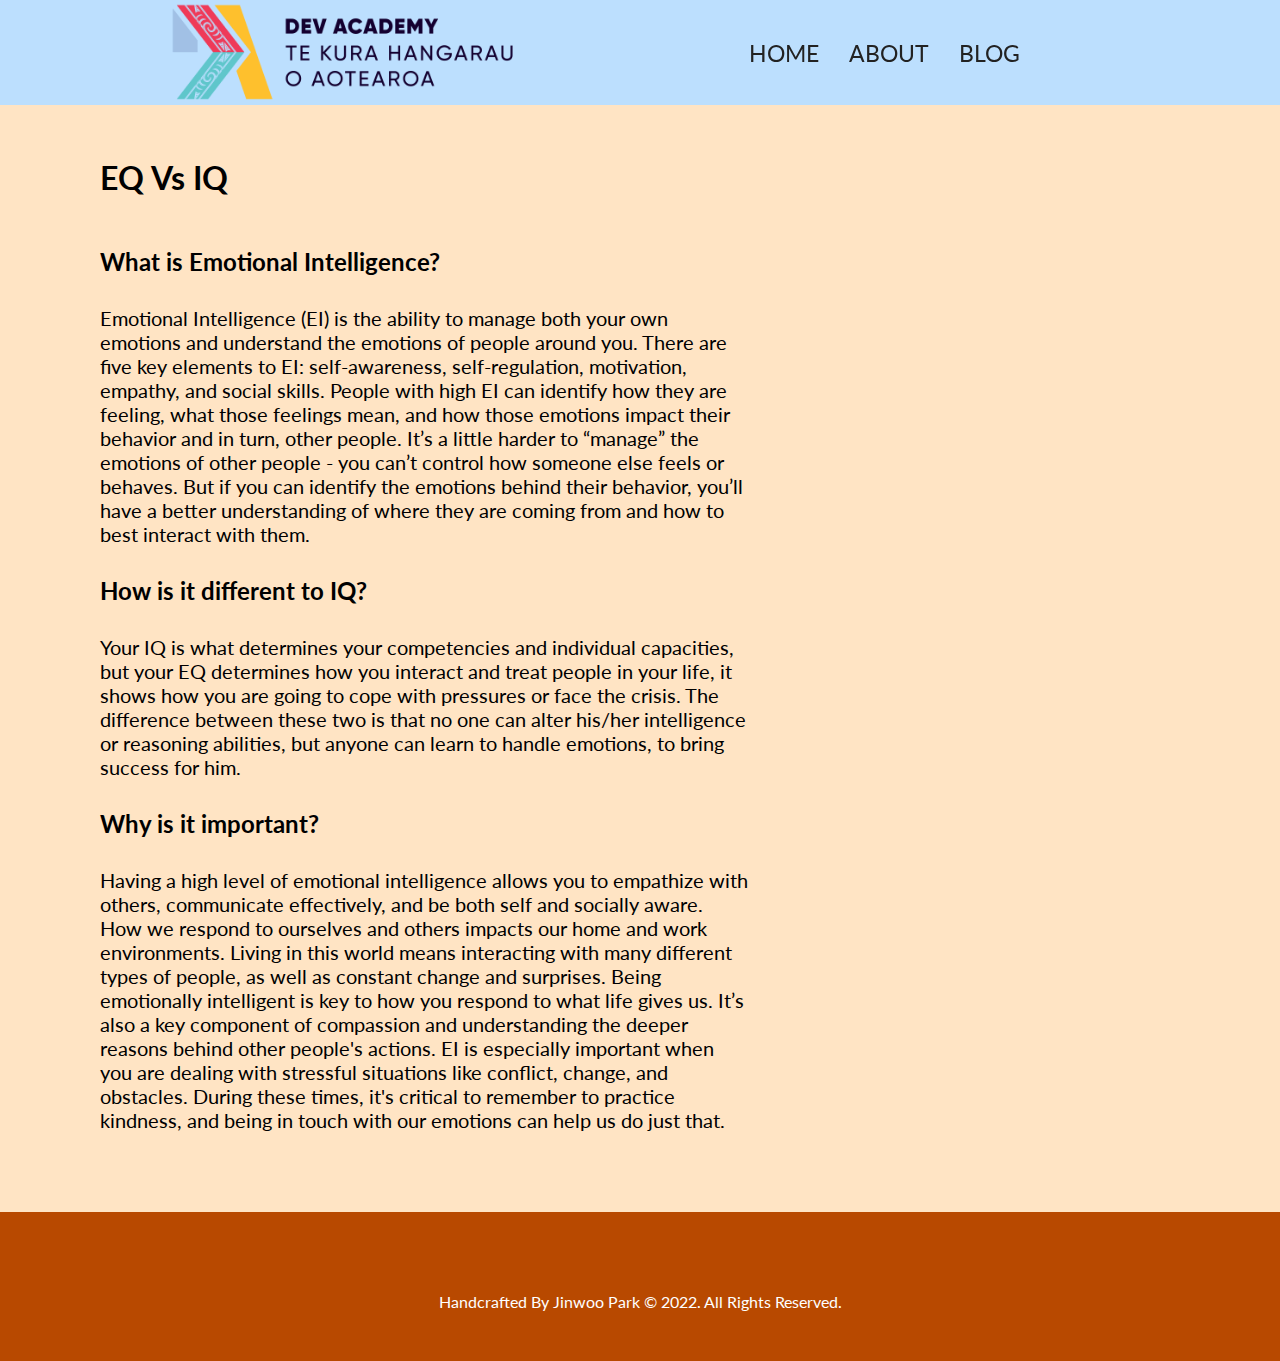
<file: blog/emotional-intelligence.html>
<!DOCTYPE html>
<html lang="en">
  <head>
    <meta charset="UTF-8" />
    <meta http-equiv="X-UA-Compatible" content="IE=edge" />
    <meta name="viewport" content="width=device-width, initial-scale=1.0" />
    <title>Emotional-Intelligence</title>
    <!-- Google Font CDN -->
    <link
      href="https://fonts.googleapis.com/css2?family=Lato:wght@400;700;900&display=swap"
      rel="stylesheet"
    />
    <!-- Fontawesome CDN -->
    <link
      rel="stylesheet"
      href="https://use.fontawesome.com/releases/v5.15.4/css/all.css"
      integrity="sha384-DyZ88mC6Up2uqS4h/KRgHuoeGwBcD4Ng9SiP4dIRy0EXTlnuz47vAwmeGwVChigm"
      crossorigin="anonymous"
    />
    <!-- My Style -->
    <link rel="stylesheet" href="../styles/blog-style.css" />
  </head>
  <body>
    <nav class="nav">
      <a href="#" class="nav__logo-link"
        ><img src="../img/dev-logo.png" alt="dev-logo" class="nav__logo-img"
      /></a>
      <ul class="nav__list">
        <li class="nav__item">
          <a href="../index.html" class="nav__link link-bg">home</a>
        </li>
        <li class="nav__item">
          <a href="../index.html#section-about" class="nav__link link-bg"
            >about</a
          >
        </li>
        <li class="nav__item">
          <a href="../index.html#section-blog" class="nav__link link-bg"
            >blog</a
          >
        </li>
        <li class="nav__item">
          <a
            href="https://www.linkedin.com/in/jinwoo-park-24aa42226/"
            class="nav__link"
            ><i class="fab fa-linkedin nav__icon"></i
          ></a>
        </li>
        <li class="nav__item">
          <a href="https://github.com/elvintern" class="nav__link"
            ><i class="fab fa-github nav__icon"></i
          ></a>
        </li>
        <li class="nav__item">
          <a href="mailto: elvintern@gmail.com" class="nav__link"
            ><i class="fas fa-envelope nav__icon"></i
          ></a>
        </li>
      </ul>
      <i class="fas fa-bars hamburger"></i>
    </nav>
    <main class="main">
      <h1 class="heading-primary">EQ vs IQ</h1>
      <h2 class="heading-secondary">What is Emotional Intelligence?</h2>
      <p class="paragraph">
        Emotional Intelligence (EI) is the ability to manage both your own
        emotions and understand the emotions of people around you. There are
        five key elements to EI: self-awareness, self-regulation, motivation,
        empathy, and social skills. People with high EI can identify how they
        are feeling, what those feelings mean, and how those emotions impact
        their behavior and in turn, other people. It’s a little harder to
        “manage” the emotions of other people - you can’t control how someone
        else feels or behaves. But if you can identify the emotions behind their
        behavior, you’ll have a better understanding of where they are coming
        from and how to best interact with them.
      </p>
      <h2 class="heading-secondary">How is it different to IQ?</h2>
      <p class="paragraph">
        Your IQ is what determines your competencies and individual capacities,
        but your EQ determines how you interact and treat people in your life,
        it shows how you are going to cope with pressures or face the crisis.
        The difference between these two is that no one can alter his/her
        intelligence or reasoning abilities, but anyone can learn to handle
        emotions, to bring success for him.
      </p>
      <h2 class="heading-secondary">Why is it important?</h2>
      <p class="paragraph">
        Having a high level of emotional intelligence allows you to empathize
        with others, communicate effectively, and be both self and socially
        aware. How we respond to ourselves and others impacts our home and work
        environments. Living in this world means interacting with many different
        types of people, as well as constant change and surprises. Being
        emotionally intelligent is key to how you respond to what life gives us.
        It’s also a key component of compassion and understanding the deeper
        reasons behind other people's actions. EI is especially important when
        you are dealing with stressful situations like conflict, change, and
        obstacles. During these times, it's critical to remember to practice
        kindness, and being in touch with our emotions can help us do just that.
      </p>
    </main>
    <footer class="footer">
      <ul class="footer__list">
        <li class="footer__item">
          <a
            href="https://www.linkedin.com/in/jinwoo-park-24aa42226/"
            class="footer__link"
            ><i class="fab fa-linkedin footer__icon"></i
          ></a>
        </li>
        <li class="footer__item">
          <a href="https://github.com/elvintern" class="footer__link"
            ><i class="fab fa-github footer__icon"></i
          ></a>
        </li>
        <li class="footer__item">
          <a href="mailto: elvintern@gmail.com" class="footer__link"
            ><i class="fas fa-envelope footer__icon"></i
          ></a>
        </li>
      </ul>
      <p class="footer__copyright">
        Handcrafted By Jinwoo Park © 2022. All Rights Reserved.
      </p>
    </footer>
    <script src="../js/index.js"></script>
  </body>
</html>
</file>
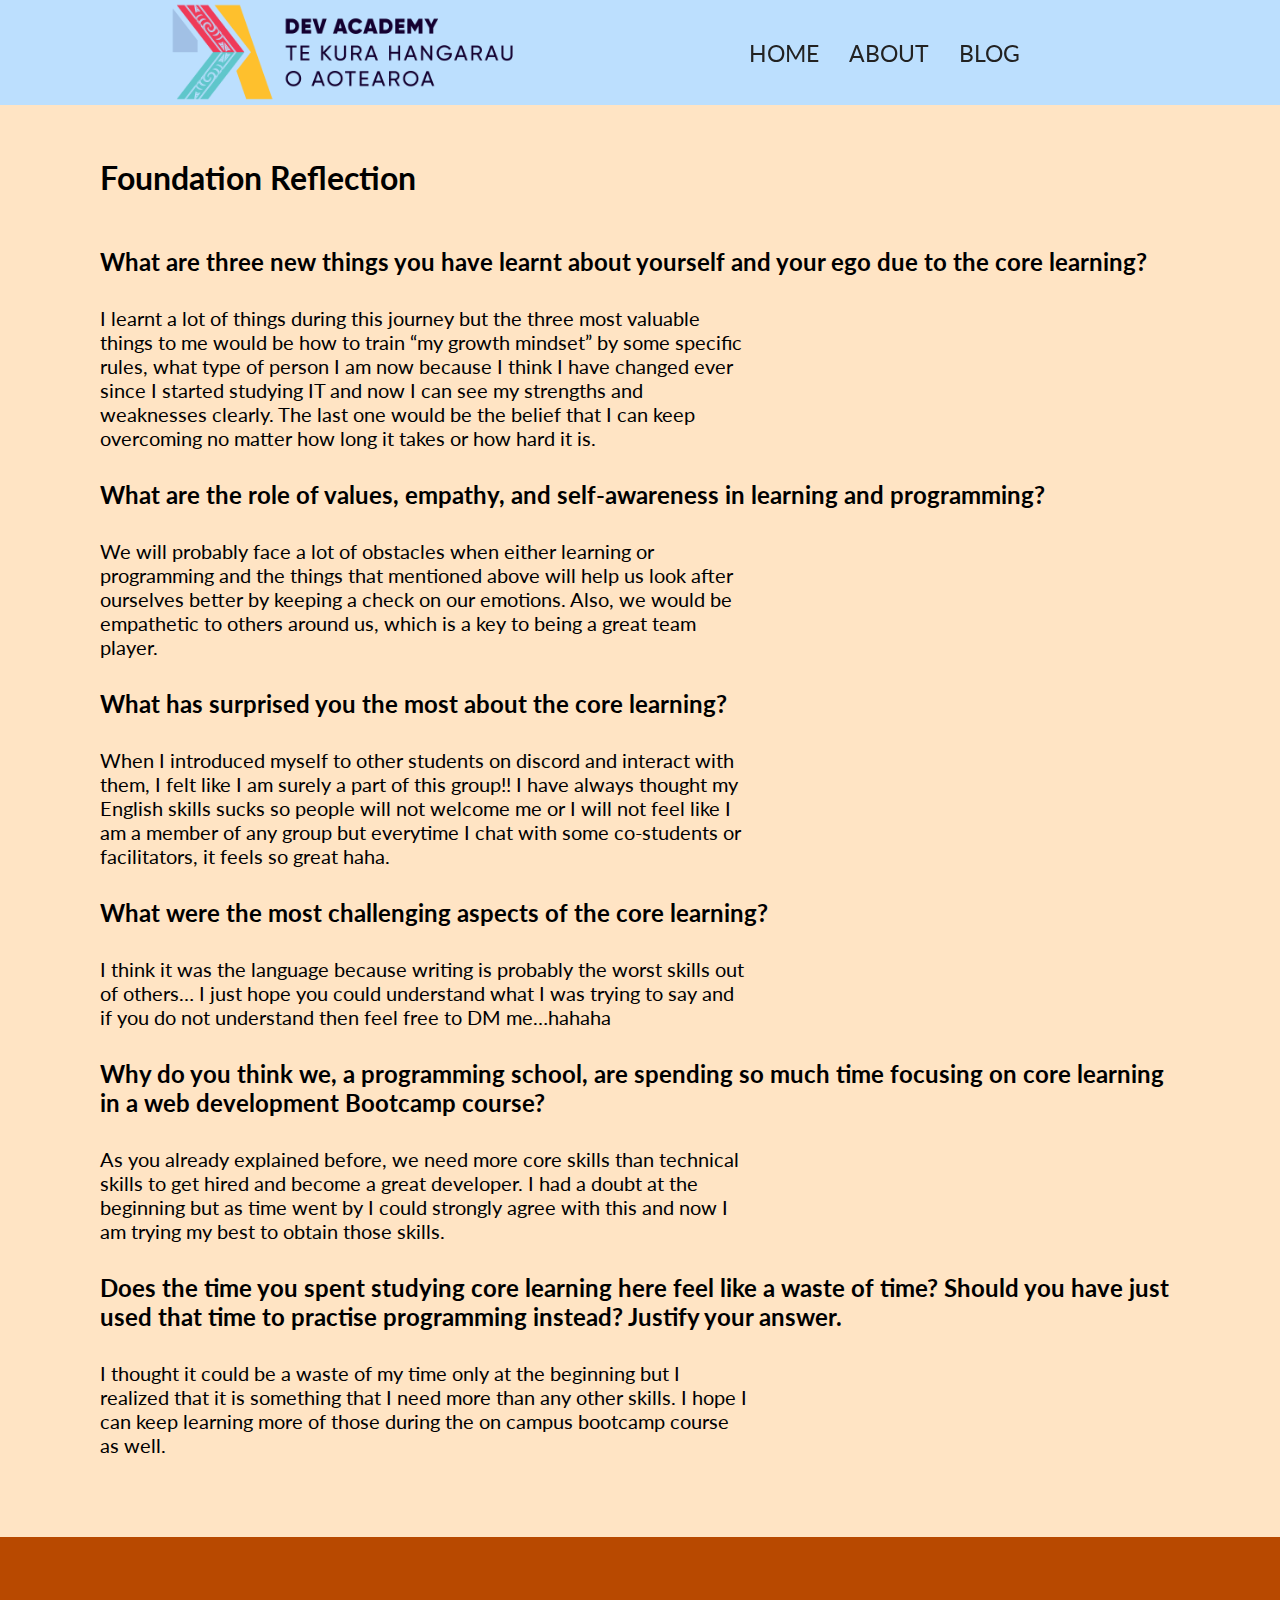
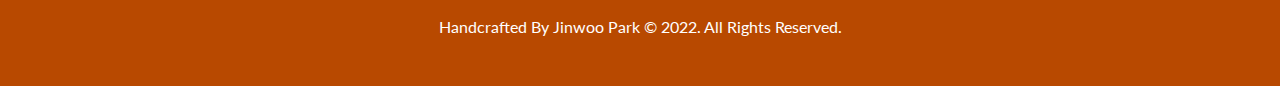
<file: blog/foundations-reflection.html>
<!DOCTYPE html>
<html lang="en">
  <head>
    <meta charset="UTF-8" />
    <meta http-equiv="X-UA-Compatible" content="IE=edge" />
    <meta name="viewport" content="width=device-width, initial-scale=1.0" />
    <title>Foundation Reflection</title>
    <!-- Google Font CDN -->
    <link
      href="https://fonts.googleapis.com/css2?family=Lato:wght@400;700;900&display=swap"
      rel="stylesheet"
    />
    <!-- Fontawesome CDN -->
    <link
      rel="stylesheet"
      href="https://use.fontawesome.com/releases/v5.15.4/css/all.css"
      integrity="sha384-DyZ88mC6Up2uqS4h/KRgHuoeGwBcD4Ng9SiP4dIRy0EXTlnuz47vAwmeGwVChigm"
      crossorigin="anonymous"
    />
    <!-- My Style -->
    <link rel="stylesheet" href="../styles/blog-style.css" />
  </head>
  <body>
    <nav class="nav">
      <a href="#" class="nav__logo-link"
        ><img src="../img/dev-logo.png" alt="dev-logo" class="nav__logo-img"
      /></a>
      <ul class="nav__list">
        <li class="nav__item">
          <a href="../index.html" class="nav__link link-bg">home</a>
        </li>
        <li class="nav__item">
          <a href="../index.html#section-about" class="nav__link link-bg"
            >about</a
          >
        </li>
        <li class="nav__item">
          <a href="../index.html#section-blog" class="nav__link link-bg"
            >blog</a
          >
        </li>
        <li class="nav__item">
          <a
            href="https://www.linkedin.com/in/jinwoo-park-24aa42226/"
            class="nav__link"
            ><i class="fab fa-linkedin nav__icon"></i
          ></a>
        </li>
        <li class="nav__item">
          <a href="https://github.com/elvintern" class="nav__link"
            ><i class="fab fa-github nav__icon"></i
          ></a>
        </li>
        <li class="nav__item">
          <a href="mailto: elvintern@gmail.com" class="nav__link"
            ><i class="fas fa-envelope nav__icon"></i
          ></a>
        </li>
      </ul>
      <i class="fas fa-bars hamburger"></i>
    </nav>
    <main class="main">
      <h1 class="heading-primary">Foundation Reflection</h1>
      <h2 class="heading-secondary">
        What are three new things you have learnt about yourself and your ego
        due to the core learning?
      </h2>
      <p class="paragraph">
        I learnt a lot of things during this journey but the three most valuable
        things to me would be how to train “my growth mindset” by some specific
        rules, what type of person I am now because I think I have changed ever
        since I started studying IT and now I can see my strengths and
        weaknesses clearly. The last one would be the belief that I can keep
        overcoming no matter how long it takes or how hard it is.
      </p>

      <h2 class="heading-secondary">
        What are the role of values, empathy, and self-awareness in learning and
        programming?
      </h2>
      <p class="paragraph">
        We will probably face a lot of obstacles when either learning or
        programming and the things that mentioned above will help us look after
        ourselves better by keeping a check on our emotions. Also, we would be
        empathetic to others around us, which is a key to being a great team
        player.
      </p>
      <h2 class="heading-secondary">
        What has surprised you the most about the core learning?
      </h2>
      <p class="paragraph">
        When I introduced myself to other students on discord and interact with
        them, I felt like I am surely a part of this group!! I have always
        thought my English skills sucks so people will not welcome me or I will
        not feel like I am a member of any group but everytime I chat with some
        co-students or facilitators, it feels so great haha.
      </p>
      <h2 class="heading-secondary">
        What were the most challenging aspects of the core learning?
      </h2>
      <p class="paragraph">
        I think it was the language because writing is probably the worst skills
        out of others… I just hope you could understand what I was trying to say
        and if you do not understand then feel free to DM me…hahaha
      </p>
      <h2 class="heading-secondary">
        Why do you think we, a programming school, are spending so much time
        focusing on core learning in a web development Bootcamp course?
      </h2>
      <p class="paragraph">
        As you already explained before, we need more core skills than technical
        skills to get hired and become a great developer. I had a doubt at the
        beginning but as time went by I could strongly agree with this and now I
        am trying my best to obtain those skills.
      </p>
      <h2 class="heading-secondary">
        Does the time you spent studying core learning here feel like a waste of
        time? Should you have just used that time to practise programming
        instead? Justify your answer.
      </h2>
      <p class="paragraph">
        I thought it could be a waste of my time only at the beginning but I
        realized that it is something that I need more than any other skills. I
        hope I can keep learning more of those during the on campus bootcamp
        course as well.
      </p>
    </main>
    <footer class="footer">
      <ul class="footer__list">
        <li class="footer__item">
          <a
            href="https://www.linkedin.com/in/jinwoo-park-24aa42226/"
            class="footer__link"
            ><i class="fab fa-linkedin footer__icon"></i
          ></a>
        </li>
        <li class="footer__item">
          <a href="https://github.com/elvintern" class="footer__link"
            ><i class="fab fa-github footer__icon"></i
          ></a>
        </li>
        <li class="footer__item">
          <a href="mailto: elvintern@gmail.com" class="footer__link"
            ><i class="fas fa-envelope footer__icon"></i
          ></a>
        </li>
      </ul>
      <p class="footer__copyright">
        Handcrafted By Jinwoo Park © 2022. All Rights Reserved.
      </p>
    </footer>
    <script src="../js/index.js"></script>
  </body>
</html>
</file>
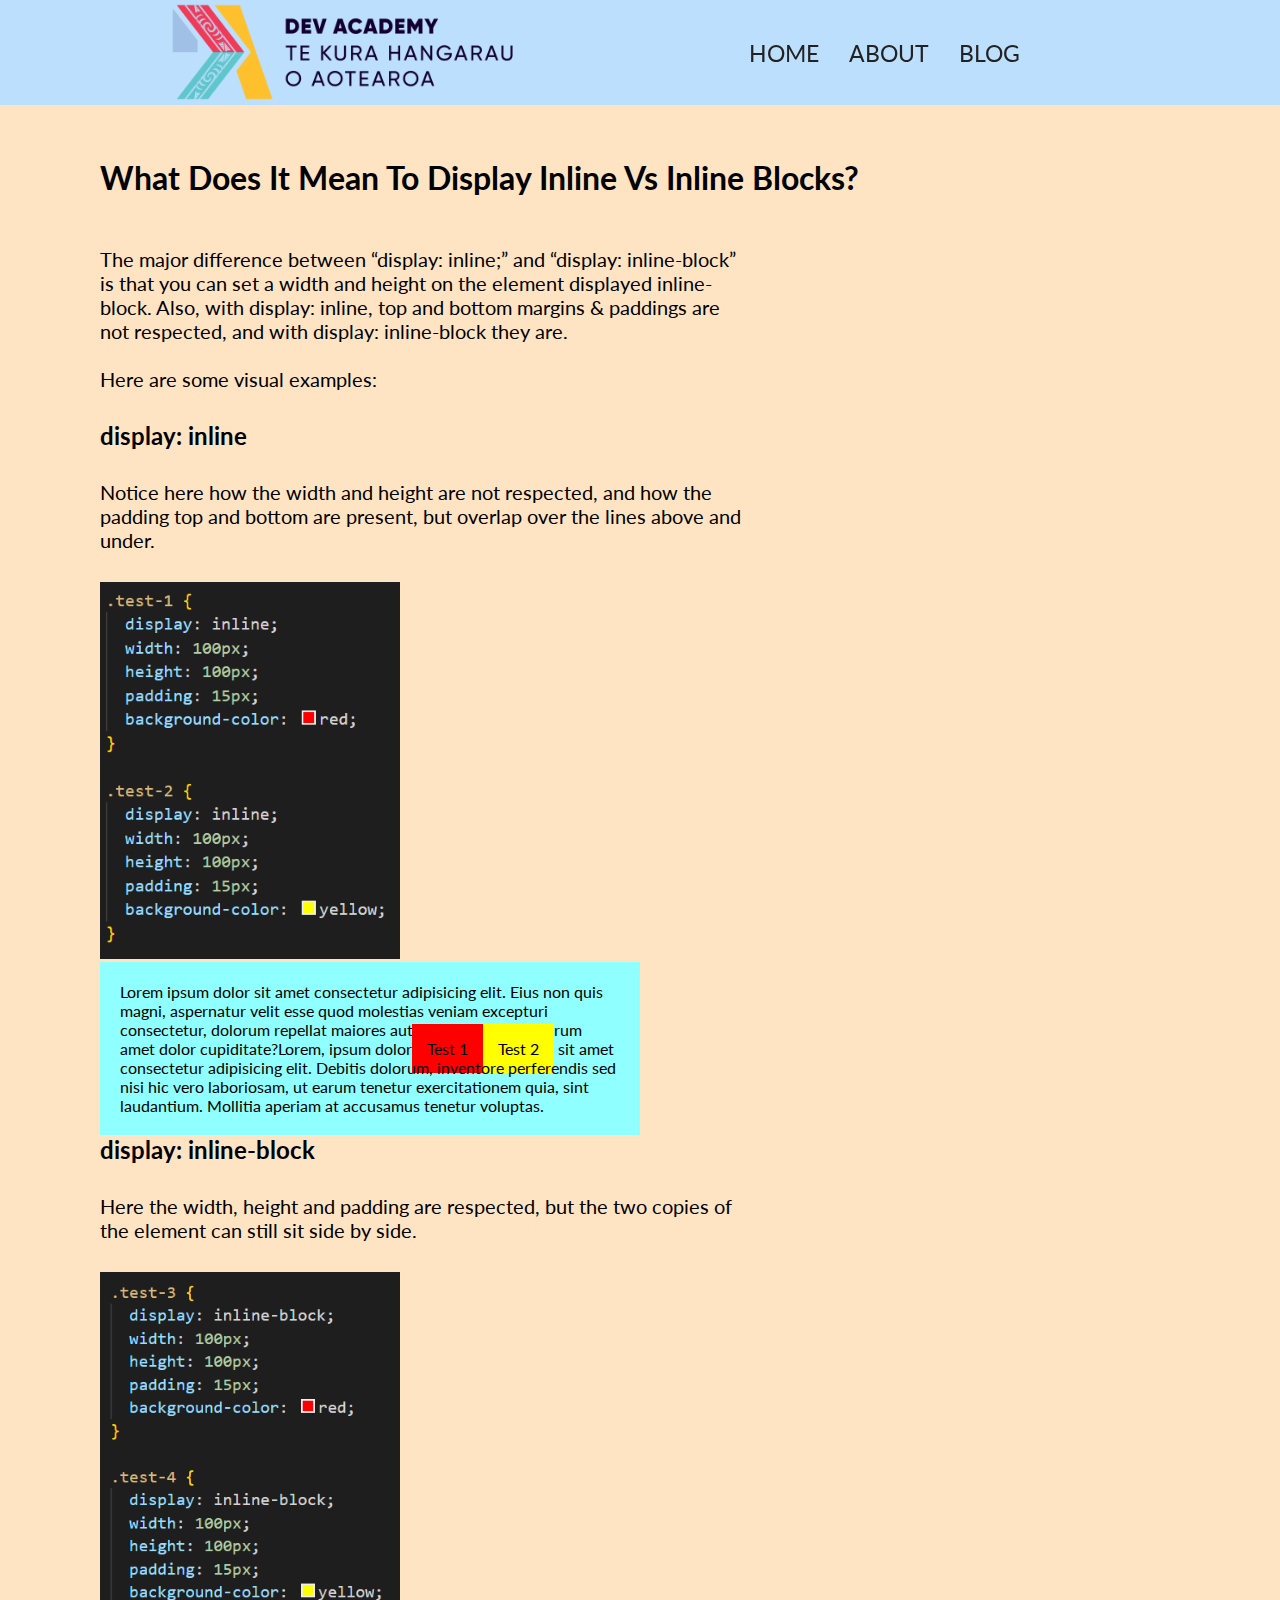
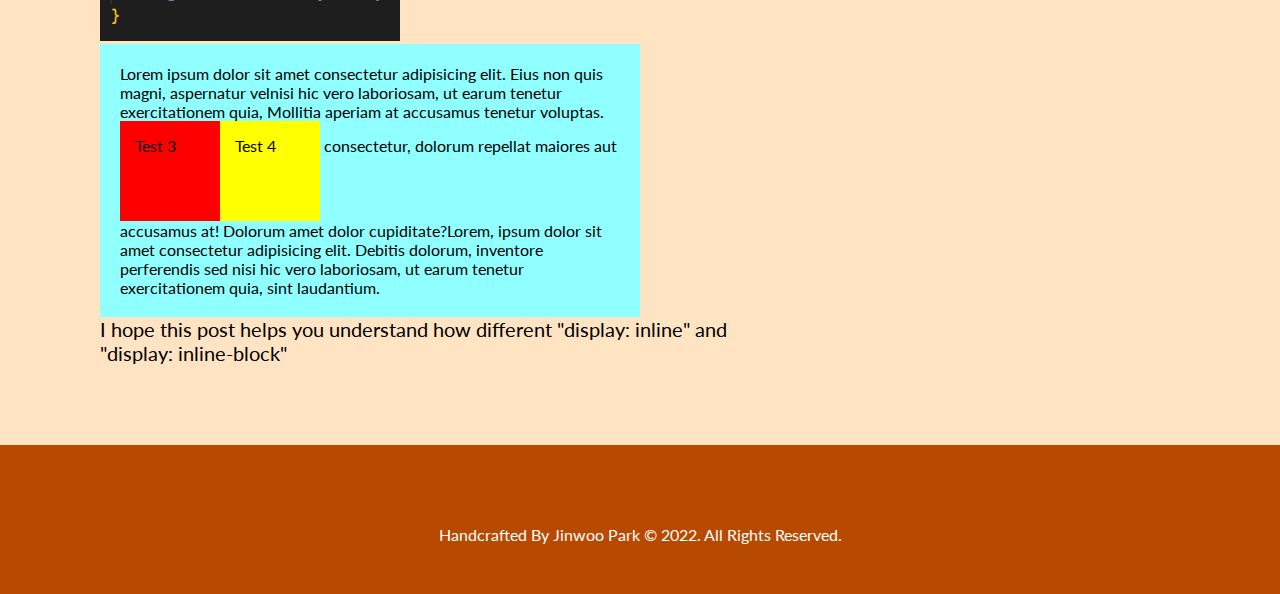
<file: blog/html-css.html>
<!DOCTYPE html>
<html lang="en">
  <head>
    <meta charset="UTF-8" />
    <meta http-equiv="X-UA-Compatible" content="IE=edge" />
    <meta name="viewport" content="width=device-width, initial-scale=1.0" />
    <title>HTML-CSS</title>
    <!-- Google Font CDN -->
    <link
      href="https://fonts.googleapis.com/css2?family=Lato:wght@400;700;900&display=swap"
      rel="stylesheet"
    />
    <!-- Fontawesome CDN -->
    <link
      rel="stylesheet"
      href="https://use.fontawesome.com/releases/v5.15.4/css/all.css"
      integrity="sha384-DyZ88mC6Up2uqS4h/KRgHuoeGwBcD4Ng9SiP4dIRy0EXTlnuz47vAwmeGwVChigm"
      crossorigin="anonymous"
    />
    <!-- My Style -->
    <link rel="stylesheet" href="../styles/blog-style.css" />
  </head>
  <body>
    <nav class="nav">
      <a href="#" class="nav__logo-link"
        ><img src="../img/dev-logo.png" alt="dev-logo" class="nav__logo-img"
      /></a>
      <ul class="nav__list">
        <li class="nav__item">
          <a href="../index.html" class="nav__link link-bg">home</a>
        </li>
        <li class="nav__item">
          <a href="../index.html#section-about" class="nav__link link-bg"
            >about</a
          >
        </li>
        <li class="nav__item">
          <a href="../index.html#section-blog" class="nav__link link-bg"
            >blog</a
          >
        </li>
        <li class="nav__item">
          <a
            href="https://www.linkedin.com/in/jinwoo-park-24aa42226/"
            class="nav__link"
            ><i class="fab fa-linkedin nav__icon"></i
          ></a>
        </li>
        <li class="nav__item">
          <a href="https://github.com/elvintern" class="nav__link"
            ><i class="fab fa-github nav__icon"></i
          ></a>
        </li>
        <li class="nav__item">
          <a href="mailto: elvintern@gmail.com" class="nav__link"
            ><i class="fas fa-envelope nav__icon"></i
          ></a>
        </li>
      </ul>
      <i class="fas fa-bars hamburger"></i>
    </nav>
    <main class="main">
      <h1 class="heading-primary">
        What does it mean to display inline vs inline blocks?
      </h1>
      <p class="paragraph">
        The major difference between “display: inline;” and “display:
        inline-block” is that you can set a width and height on the element
        displayed inline-block. Also, with display: inline, top and bottom
        margins & paddings are not respected, and with display: inline-block
        they are.
        <br />
        <br />
        Here are some visual examples:
      </p>
      <h2 class="heading-secondary">display: inline</h2>
      <p class="paragraph">
        Notice here how the width and height are not respected, and how the
        padding top and bottom are present, but overlap over the lines above and
        under.
      </p>
      <img src="../img/blog1-test1.PNG" alt="test code" class="test-code-img" />
      <div class="example-box">
        Lorem ipsum dolor sit amet consectetur adipisicing elit. Eius non quis
        magni, aspernatur velit esse quod molestias veniam excepturi
        consectetur, dolorum repellat maiores aut accusamus at! Dolorum amet
        dolor cupiditate?Lorem, ipsum dolor<span class="test-1">Test 1</span
        ><span class="test-2">Test 2</span> sit amet consectetur adipisicing
        elit. Debitis dolorum, inventore perferendis sed nisi hic vero
        laboriosam, ut earum tenetur exercitationem quia, sint laudantium.
        Mollitia aperiam at accusamus tenetur voluptas.
      </div>

      <h2 class="heading-secondary">display: inline-block</h2>
      <p class="paragraph">
        Here the width, height and padding are respected, but the two copies of
        the element can still sit side by side.
      </p>
      <img src="../img/blog1-test2.PNG" alt="test code" class="test-code-img" />
      <div class="example-box">
        Lorem ipsum dolor sit amet consectetur adipisicing elit. Eius non quis
        magni, aspernatur velnisi hic vero laboriosam, ut earum tenetur
        exercitationem quia, Mollitia aperiam at accusamus tenetur
        voluptas.<span class="test-3">Test 3</span
        ><span class="test-4">Test 4</span> consectetur, dolorum repellat
        maiores aut accusamus at! Dolorum amet dolor cupiditate?Lorem, ipsum
        dolor sit amet consectetur adipisicing elit. Debitis dolorum, inventore
        perferendis sed nisi hic vero laboriosam, ut earum tenetur
        exercitationem quia, sint laudantium.
      </div>

      <p class="paragraph">
        I hope this post helps you understand how different "display: inline"
        and "display: inline-block"
      </p>
    </main>
    <footer class="footer">
      <ul class="footer__list">
        <li class="footer__item">
          <a
            href="https://www.linkedin.com/in/jinwoo-park-24aa42226/"
            class="footer__link"
            ><i class="fab fa-linkedin footer__icon"></i
          ></a>
        </li>
        <li class="footer__item">
          <a href="https://github.com/elvintern" class="footer__link"
            ><i class="fab fa-github footer__icon"></i
          ></a>
        </li>
        <li class="footer__item">
          <a href="mailto: elvintern@gmail.com" class="footer__link"
            ><i class="fas fa-envelope footer__icon"></i
          ></a>
        </li>
      </ul>
      <p class="footer__copyright">
        Handcrafted By Jinwoo Park © 2022. All Rights Reserved.
      </p>
    </footer>
    <script src="../js/index.js"></script>
  </body>
</html>
</file>
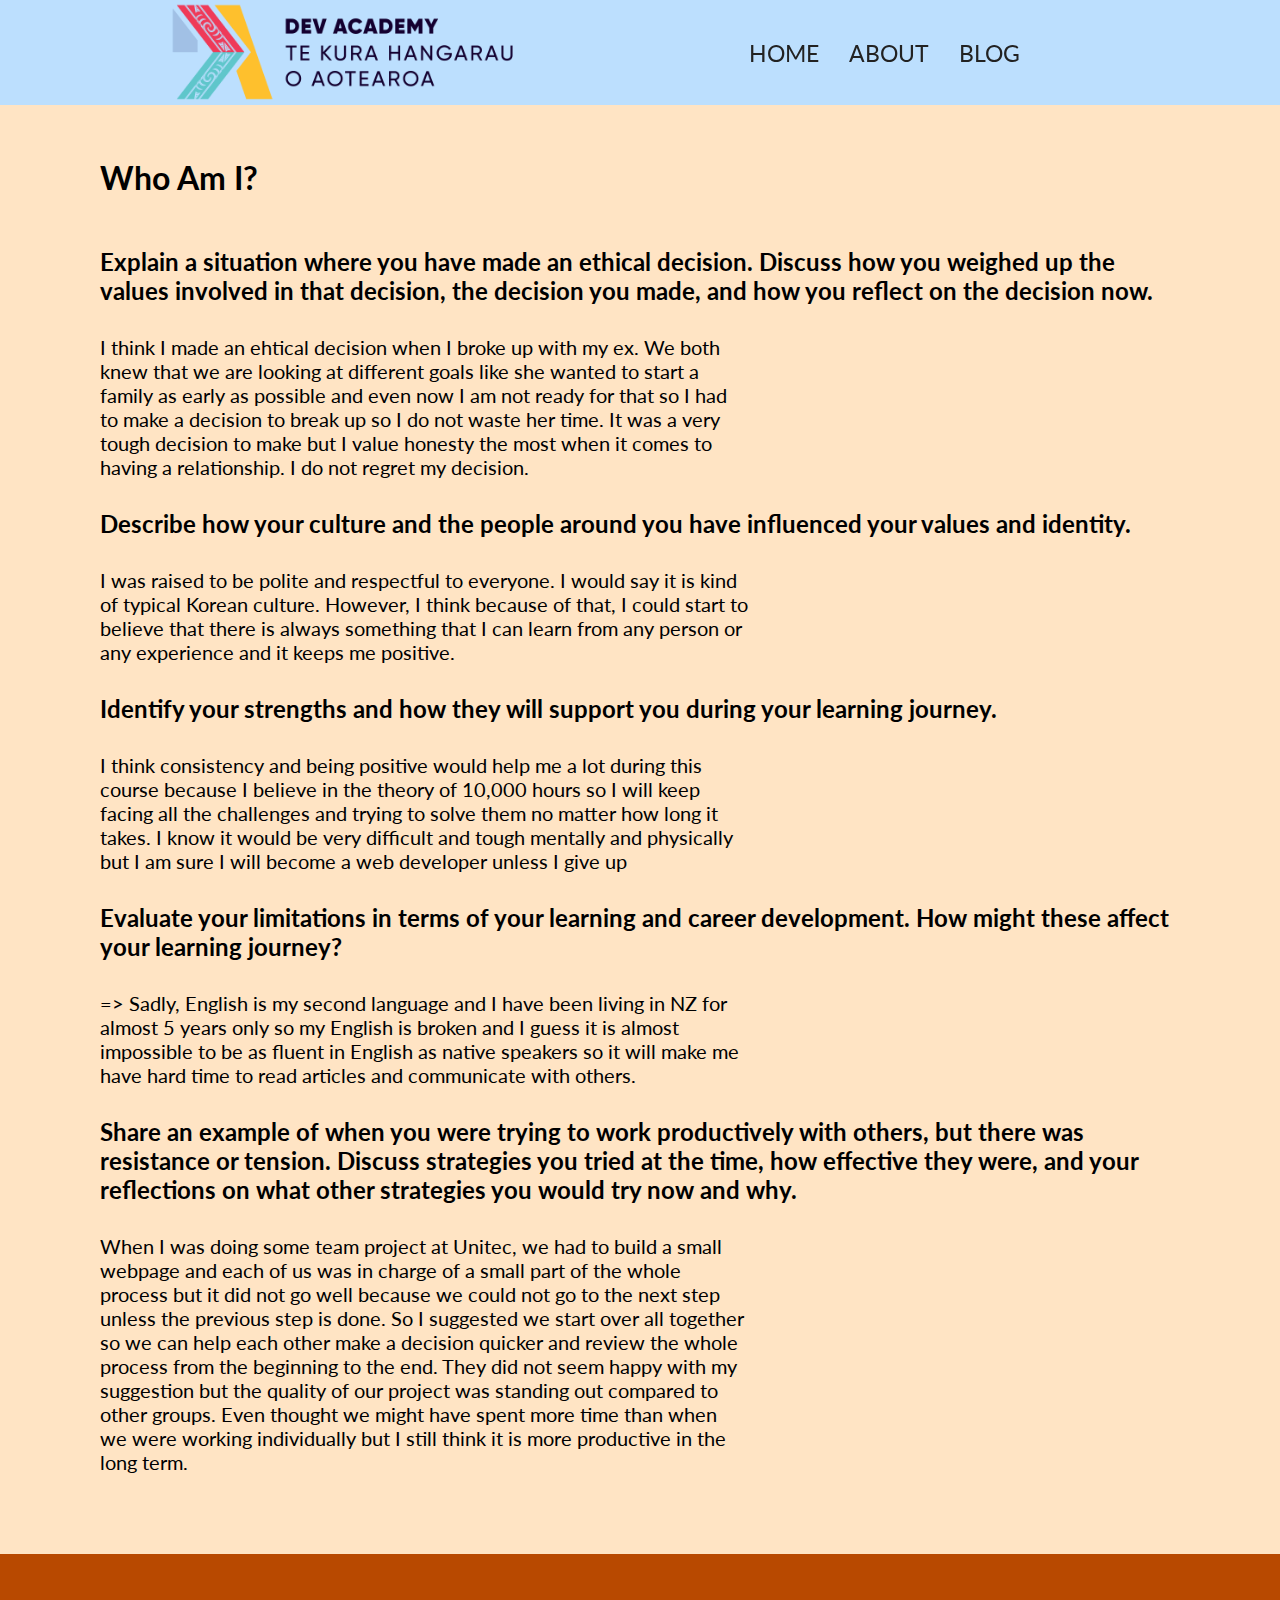
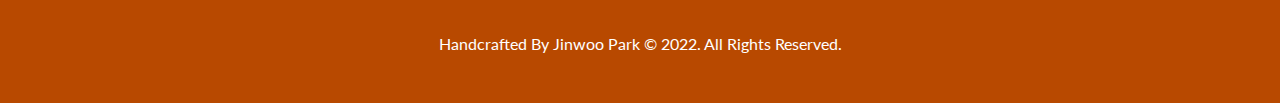
<file: blog/identity-values.html>
<!DOCTYPE html>
<html lang="en">
  <head>
    <meta charset="UTF-8" />
    <meta http-equiv="X-UA-Compatible" content="IE=edge" />
    <meta name="viewport" content="width=device-width, initial-scale=1.0" />
    <title>Identitiy-values</title>
    <!-- Google Font CDN -->
    <link
      href="https://fonts.googleapis.com/css2?family=Lato:wght@400;700;900&display=swap"
      rel="stylesheet"
    />
    <!-- Fontawesome CDN -->
    <link
      rel="stylesheet"
      href="https://use.fontawesome.com/releases/v5.15.4/css/all.css"
      integrity="sha384-DyZ88mC6Up2uqS4h/KRgHuoeGwBcD4Ng9SiP4dIRy0EXTlnuz47vAwmeGwVChigm"
      crossorigin="anonymous"
    />
    <!-- My Style -->
    <link rel="stylesheet" href="../styles/blog-style.css" />
  </head>
  <body>
    <nav class="nav">
      <a href="#" class="nav__logo-link"
        ><img src="../img/dev-logo.png" alt="dev-logo" class="nav__logo-img"
      /></a>
      <ul class="nav__list">
        <li class="nav__item">
          <a href="../index.html" class="nav__link link-bg">home</a>
        </li>
        <li class="nav__item">
          <a href="../index.html#section-about" class="nav__link link-bg"
            >about</a
          >
        </li>
        <li class="nav__item">
          <a href="../index.html#section-blog" class="nav__link link-bg"
            >blog</a
          >
        </li>
        <li class="nav__item">
          <a
            href="https://www.linkedin.com/in/jinwoo-park-24aa42226/"
            class="nav__link"
            ><i class="fab fa-linkedin nav__icon"></i
          ></a>
        </li>
        <li class="nav__item">
          <a href="https://github.com/elvintern" class="nav__link"
            ><i class="fab fa-github nav__icon"></i
          ></a>
        </li>
        <li class="nav__item">
          <a href="mailto: elvintern@gmail.com" class="nav__link"
            ><i class="fas fa-envelope nav__icon"></i
          ></a>
        </li>
      </ul>
      <i class="fas fa-bars hamburger"></i>
    </nav>
    <main class="main">
      <h1 class="heading-primary">who am i?</h1>
      <h2 class="heading-secondary">
        Explain a situation where you have made an ethical decision. Discuss how
        you weighed up the values involved in that decision, the decision you
        made, and how you reflect on the decision now.
      </h2>
      <p class="paragraph">
        I think I made an ehtical decision when I broke up with my ex. We both
        knew that we are looking at different goals like she wanted to start a
        family as early as possible and even now I am not ready for that so I
        had to make a decision to break up so I do not waste her time. It was a
        very tough decision to make but I value honesty the most when it comes
        to having a relationship. I do not regret my decision.
      </p>

      <h2 class="heading-secondary">
        Describe how your culture and the people around you have influenced your
        values and identity.
      </h2>
      <p class="paragraph">
        I was raised to be polite and respectful to everyone. I would say it is
        kind of typical Korean culture. However, I think because of that, I
        could start to believe that there is always something that I can learn
        from any person or any experience and it keeps me positive.
      </p>
      <h2 class="heading-secondary">
        Identify your strengths and how they will support you during your
        learning journey.
      </h2>
      <p class="paragraph">
        I think consistency and being positive would help me a lot during this
        course because I believe in the theory of 10,000 hours so I will keep
        facing all the challenges and trying to solve them no matter how long it
        takes. I know it would be very difficult and tough mentally and
        physically but I am sure I will become a web developer unless I give up
      </p>
      <h2 class="heading-secondary">
        Evaluate your limitations in terms of your learning and career
        development. How might these affect your learning journey?
      </h2>
      <p class="paragraph">
        => Sadly, English is my second language and I have been living in NZ for
        almost 5 years only so my English is broken and I guess it is almost
        impossible to be as fluent in English as native speakers so it will make
        me have hard time to read articles and communicate with others.
      </p>
      <h2 class="heading-secondary">
        Share an example of when you were trying to work productively with
        others, but there was resistance or tension. Discuss strategies you
        tried at the time, how effective they were, and your reflections on what
        other strategies you would try now and why.
      </h2>
      <p class="paragraph">
        When I was doing some team project at Unitec, we had to build a small
        webpage and each of us was in charge of a small part of the whole
        process but it did not go well because we could not go to the next step
        unless the previous step is done. So I suggested we start over all
        together so we can help each other make a decision quicker and review
        the whole process from the beginning to the end. They did not seem happy
        with my suggestion but the quality of our project was standing out
        compared to other groups. Even thought we might have spent more time
        than when we were working individually but I still think it is more
        productive in the long term.
      </p>
    </main>
    <footer class="footer">
      <ul class="footer__list">
        <li class="footer__item">
          <a
            href="https://www.linkedin.com/in/jinwoo-park-24aa42226/"
            class="footer__link"
            ><i class="fab fa-linkedin footer__icon"></i
          ></a>
        </li>
        <li class="footer__item">
          <a href="https://github.com/elvintern" class="footer__link"
            ><i class="fab fa-github footer__icon"></i
          ></a>
        </li>
        <li class="footer__item">
          <a href="mailto: elvintern@gmail.com" class="footer__link"
            ><i class="fas fa-envelope footer__icon"></i
          ></a>
        </li>
      </ul>
      <p class="footer__copyright">
        Handcrafted By Jinwoo Park © 2022. All Rights Reserved.
      </p>
    </footer>
    <script src="../js/index.js"></script>
  </body>
</html>
</file>
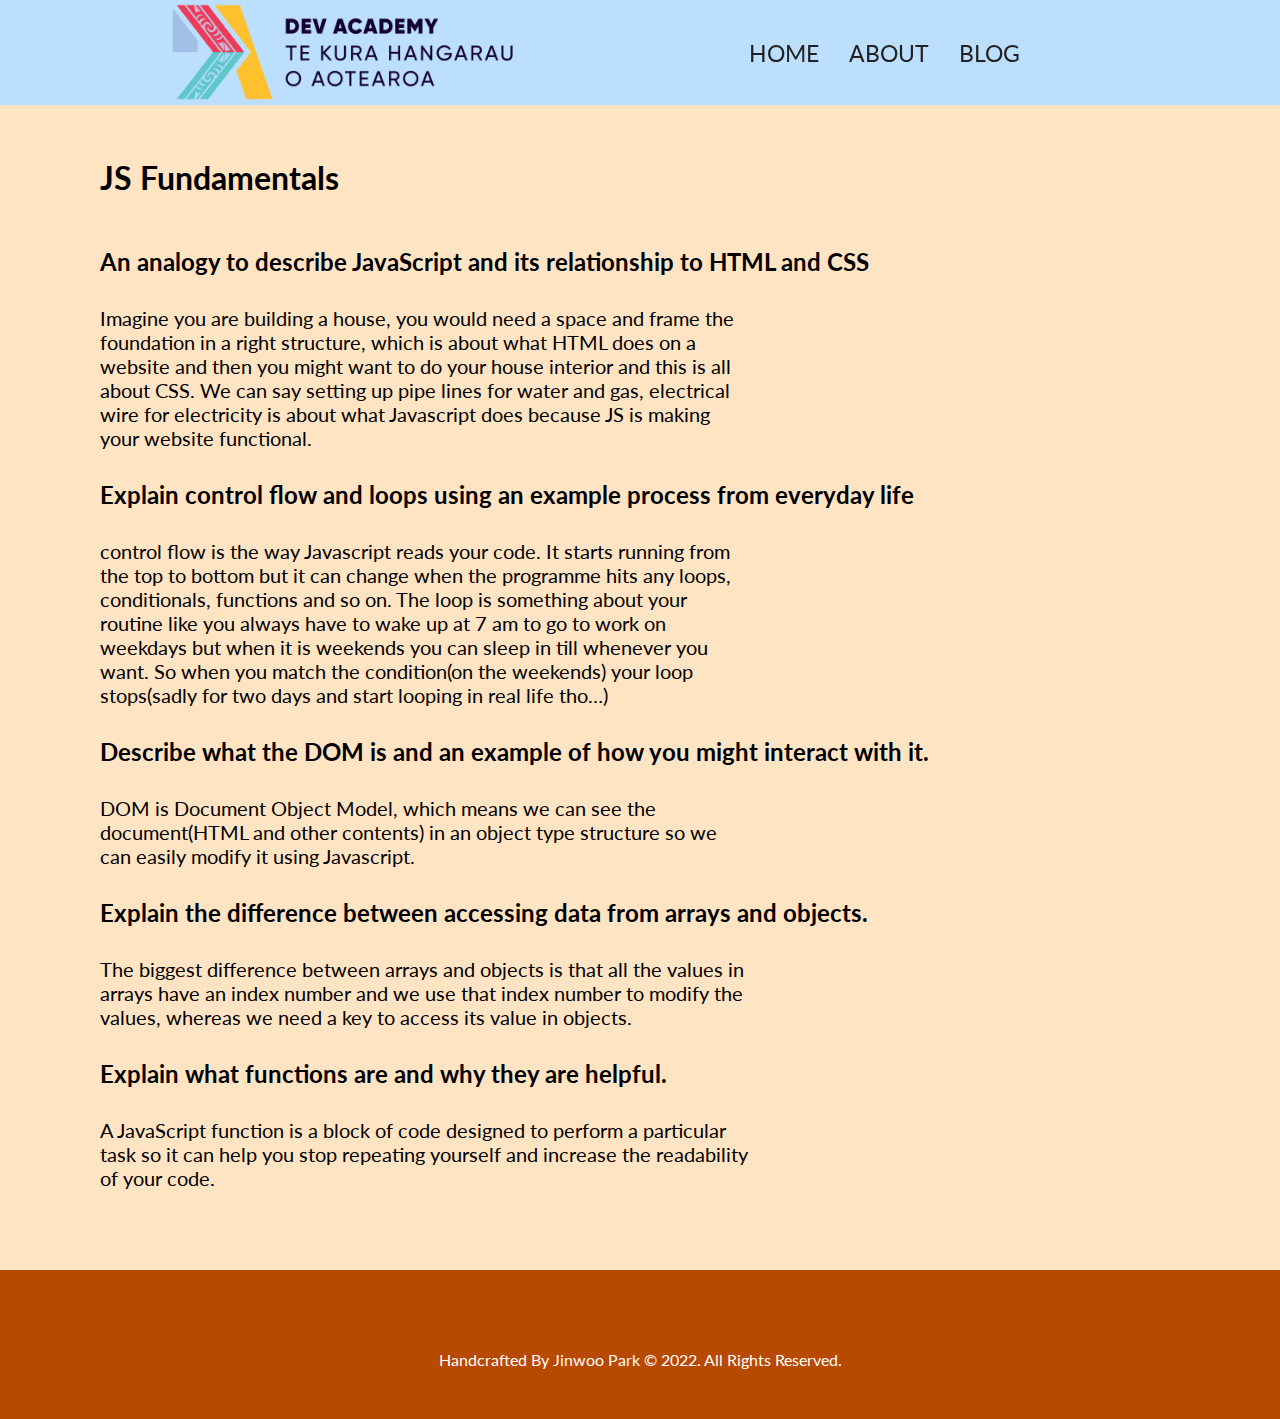
<file: blog/javascript-dom.html>
<!DOCTYPE html>
<html lang="en">
  <head>
    <meta charset="UTF-8" />
    <meta http-equiv="X-UA-Compatible" content="IE=edge" />
    <meta name="viewport" content="width=device-width, initial-scale=1.0" />
    <title>Learning Plan</title>
    <!-- Google Font CDN -->
    <link
      href="https://fonts.googleapis.com/css2?family=Lato:wght@400;700;900&display=swap"
      rel="stylesheet"
    />
    <!-- Fontawesome CDN -->
    <link
      rel="stylesheet"
      href="https://use.fontawesome.com/releases/v5.15.4/css/all.css"
      integrity="sha384-DyZ88mC6Up2uqS4h/KRgHuoeGwBcD4Ng9SiP4dIRy0EXTlnuz47vAwmeGwVChigm"
      crossorigin="anonymous"
    />
    <!-- My Style -->
    <link rel="stylesheet" href="../styles/blog-style.css" />
  </head>
  <body>
    <nav class="nav">
      <a href="#" class="nav__logo-link"
        ><img src="../img/dev-logo.png" alt="dev-logo" class="nav__logo-img"
      /></a>
      <ul class="nav__list">
        <li class="nav__item">
          <a href="../index.html" class="nav__link link-bg">home</a>
        </li>
        <li class="nav__item">
          <a href="../index.html#section-about" class="nav__link link-bg"
            >about</a
          >
        </li>
        <li class="nav__item">
          <a href="../index.html#section-blog" class="nav__link link-bg"
            >blog</a
          >
        </li>
        <li class="nav__item">
          <a
            href="https://www.linkedin.com/in/jinwoo-park-24aa42226/"
            class="nav__link"
            ><i class="fab fa-linkedin nav__icon"></i
          ></a>
        </li>
        <li class="nav__item">
          <a href="https://github.com/elvintern" class="nav__link"
            ><i class="fab fa-github nav__icon"></i
          ></a>
        </li>
        <li class="nav__item">
          <a href="mailto: elvintern@gmail.com" class="nav__link"
            ><i class="fas fa-envelope nav__icon"></i
          ></a>
        </li>
      </ul>
      <i class="fas fa-bars hamburger"></i>
    </nav>
    <main class="main">
      <h1 class="heading-primary">JS Fundamentals</h1>
      <h2 class="heading-secondary">
        An analogy to describe JavaScript and its relationship to HTML and CSS
      </h2>
      <p class="paragraph">
        Imagine you are building a house, you would need a space and frame the
        foundation in a right structure, which is about what HTML does on a
        website and then you might want to do your house interior and this is
        all about CSS. We can say setting up pipe lines for water and gas,
        electrical wire for electricity is about what Javascript does because JS
        is making your website functional.
      </p>
      <h2 class="heading-secondary">
        Explain control flow and loops using an example process from everyday
        life
      </h2>
      <p class="paragraph">
        control flow is the way Javascript reads your code. It starts running
        from the top to bottom but it can change when the programme hits any
        loops, conditionals, functions and so on. The loop is something about
        your routine like you always have to wake up at 7 am to go to work on
        weekdays but when it is weekends you can sleep in till whenever you
        want. So when you match the condition(on the weekends) your loop
        stops(sadly for two days and start looping in real life tho…)
      </p>
      <h2 class="heading-secondary">
        Describe what the DOM is and an example of how you might interact with
        it.
      </h2>
      <p class="paragraph">
        DOM is Document Object Model, which means we can see the document(HTML
        and other contents) in an object type structure so we can easily modify
        it using Javascript.
      </p>
      <h2 class="heading-secondary">
        Explain the difference between accessing data from arrays and objects.
      </h2>
      <p class="paragraph">
        The biggest difference between arrays and objects is that all the values
        in arrays have an index number and we use that index number to modify
        the values, whereas we need a key to access its value in objects.
      </p>
      <h2 class="heading-secondary">
        Explain what functions are and why they are helpful.
      </h2>
      <p class="paragraph">
        A JavaScript function is a block of code designed to perform a
        particular task so it can help you stop repeating yourself and increase
        the readability of your code.
      </p>
    </main>
    <footer class="footer">
      <ul class="footer__list">
        <li class="footer__item">
          <a
            href="https://www.linkedin.com/in/jinwoo-park-24aa42226/"
            class="footer__link"
            ><i class="fab fa-linkedin footer__icon"></i
          ></a>
        </li>
        <li class="footer__item">
          <a href="https://github.com/elvintern" class="footer__link"
            ><i class="fab fa-github footer__icon"></i
          ></a>
        </li>
        <li class="footer__item">
          <a href="mailto: elvintern@gmail.com" class="footer__link"
            ><i class="fas fa-envelope footer__icon"></i
          ></a>
        </li>
      </ul>
      <p class="footer__copyright">
        Handcrafted By Jinwoo Park © 2022. All Rights Reserved.
      </p>
    </footer>
    <script src="../js/index.js"></script>
  </body>
</html>
</file>
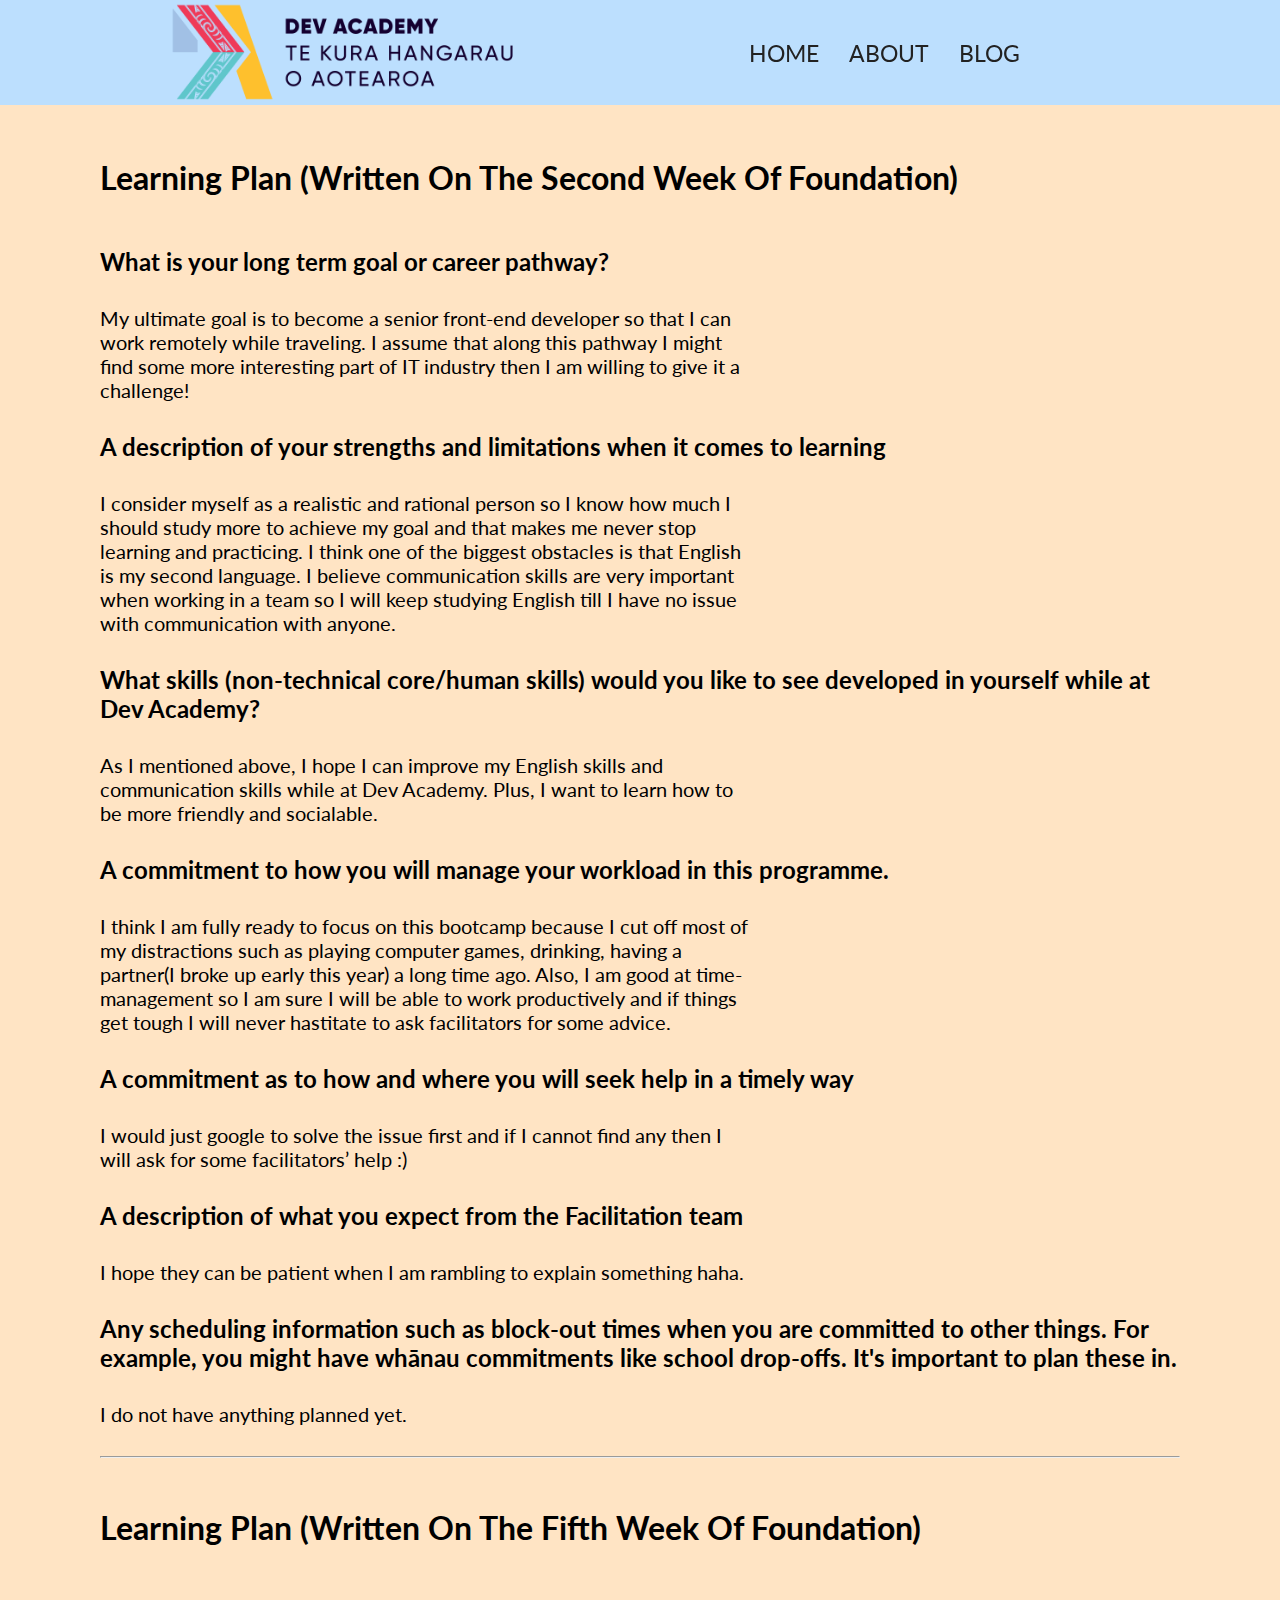
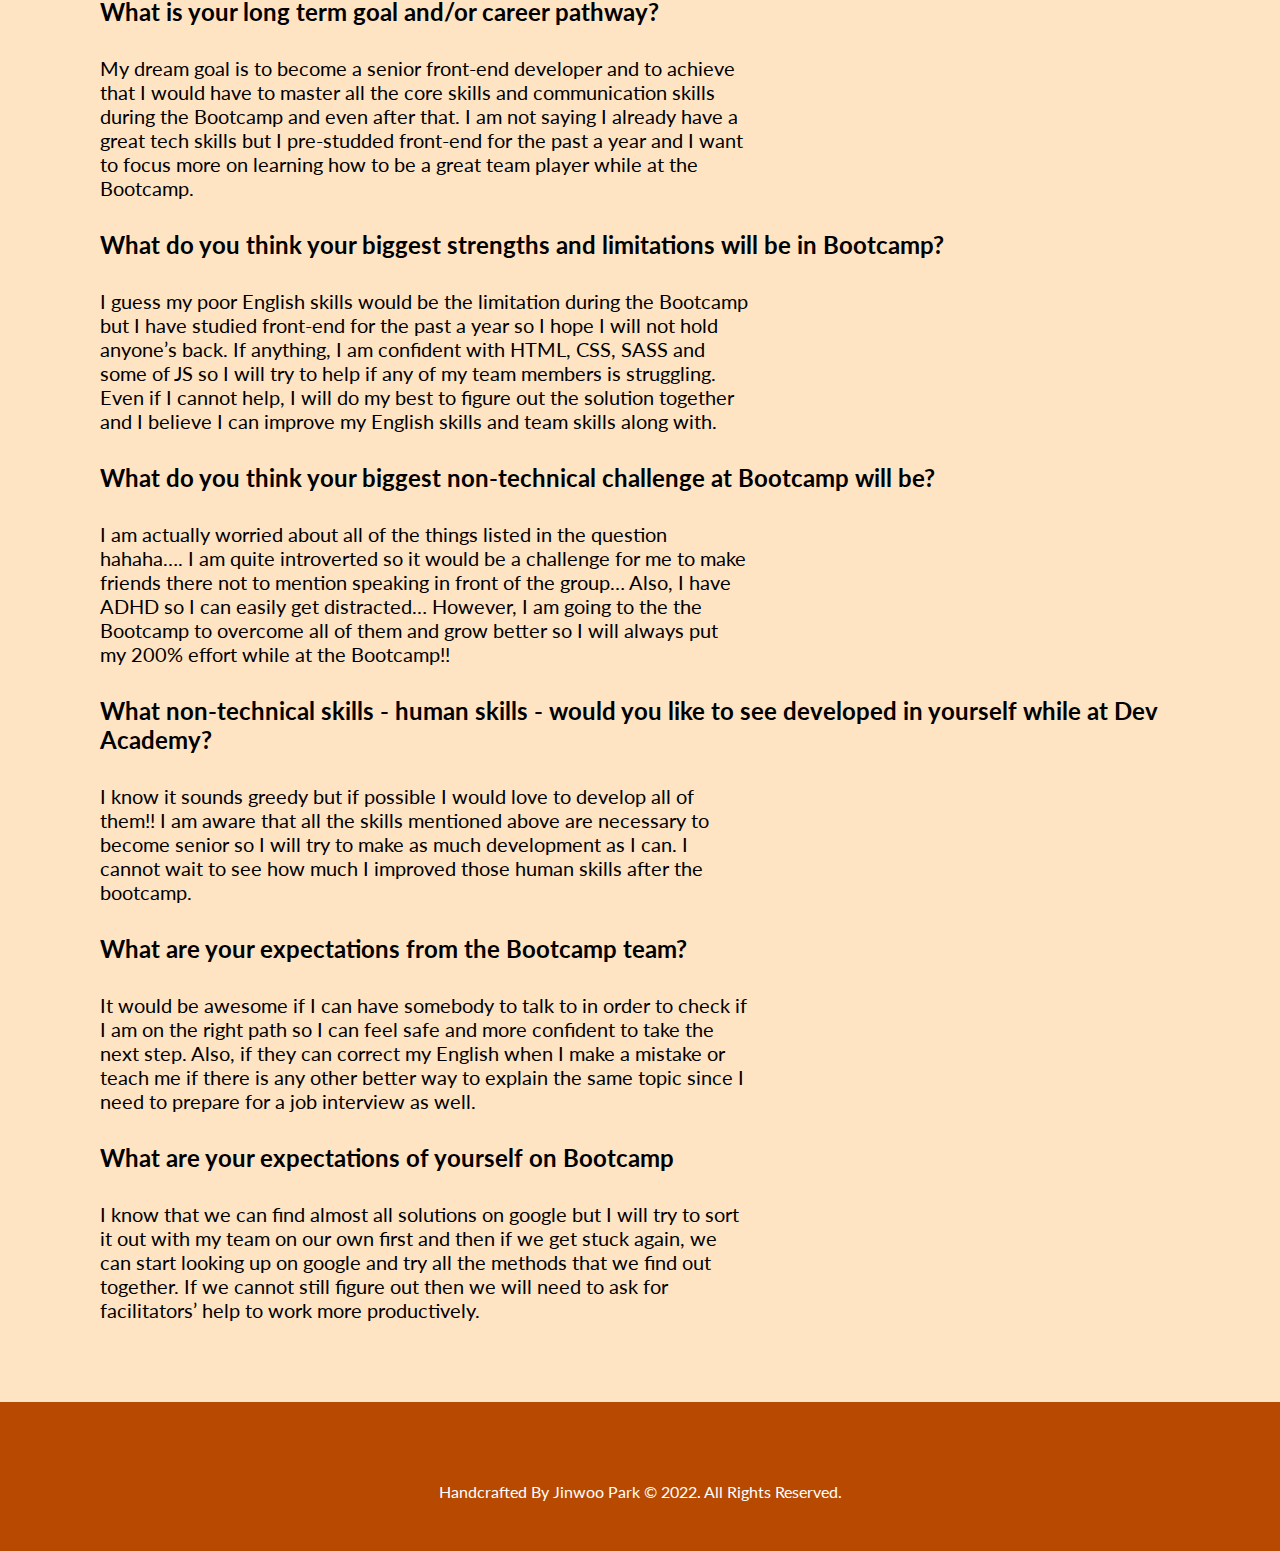
<file: blog/learning-plan.html>
<!DOCTYPE html>
<html lang="en">
  <head>
    <meta charset="UTF-8" />
    <meta http-equiv="X-UA-Compatible" content="IE=edge" />
    <meta name="viewport" content="width=device-width, initial-scale=1.0" />
    <title>Learning Plan</title>
    <!-- Google Font CDN -->
    <link
      href="https://fonts.googleapis.com/css2?family=Lato:wght@400;700;900&display=swap"
      rel="stylesheet"
    />
    <!-- Fontawesome CDN -->
    <link
      rel="stylesheet"
      href="https://use.fontawesome.com/releases/v5.15.4/css/all.css"
      integrity="sha384-DyZ88mC6Up2uqS4h/KRgHuoeGwBcD4Ng9SiP4dIRy0EXTlnuz47vAwmeGwVChigm"
      crossorigin="anonymous"
    />
    <!-- My Style -->
    <link rel="stylesheet" href="../styles/blog-style.css" />
  </head>
  <body>
    <nav class="nav">
      <a href="#" class="nav__logo-link"
        ><img src="../img/dev-logo.png" alt="dev-logo" class="nav__logo-img"
      /></a>
      <ul class="nav__list">
        <li class="nav__item">
          <a href="../index.html" class="nav__link link-bg">home</a>
        </li>
        <li class="nav__item">
          <a href="../index.html#section-about" class="nav__link link-bg"
            >about</a
          >
        </li>
        <li class="nav__item">
          <a href="../index.html#section-blog" class="nav__link link-bg"
            >blog</a
          >
        </li>
        <li class="nav__item">
          <a
            href="https://www.linkedin.com/in/jinwoo-park-24aa42226/"
            class="nav__link"
            ><i class="fab fa-linkedin nav__icon"></i
          ></a>
        </li>
        <li class="nav__item">
          <a href="https://github.com/elvintern" class="nav__link"
            ><i class="fab fa-github nav__icon"></i
          ></a>
        </li>
        <li class="nav__item">
          <a href="mailto: elvintern@gmail.com" class="nav__link"
            ><i class="fas fa-envelope nav__icon"></i
          ></a>
        </li>
      </ul>
      <i class="fas fa-bars hamburger"></i>
    </nav>
    <main class="main">
      <h1 class="heading-primary">
        learning plan (Written on the second week of foundation)
      </h1>
      <h2 class="heading-secondary">
        What is your long term goal or career pathway?
      </h2>
      <p class="paragraph">
        My ultimate goal is to become a senior front-end developer so that I can
        work remotely while traveling. I assume that along this pathway I might
        find some more interesting part of IT industry then I am willing to give
        it a challenge!
      </p>
      <h2 class="heading-secondary">
        A description of your strengths and limitations when it comes to
        learning
      </h2>
      <p class="paragraph">
        I consider myself as a realistic and rational person so I know how much
        I should study more to achieve my goal and that makes me never stop
        learning and practicing. I think one of the biggest obstacles is that
        English is my second language. I believe communication skills are very
        important when working in a team so I will keep studying English till I
        have no issue with communication with anyone.
      </p>
      <h2 class="heading-secondary">
        What skills (non-technical core/human skills) would you like to see
        developed in yourself while at Dev Academy?
      </h2>
      <p class="paragraph">
        As I mentioned above, I hope I can improve my English skills and
        communication skills while at Dev Academy. Plus, I want to learn how to
        be more friendly and socialable.
      </p>
      <h2 class="heading-secondary">
        A commitment to how you will manage your workload in this programme.
      </h2>
      <p class="paragraph">
        I think I am fully ready to focus on this bootcamp because I cut off
        most of my distractions such as playing computer games, drinking, having
        a partner(I broke up early this year) a long time ago. Also, I am good
        at time-management so I am sure I will be able to work productively and
        if things get tough I will never hastitate to ask facilitators for some
        advice.
      </p>
      <h2 class="heading-secondary">
        A commitment as to how and where you will seek help in a timely way
      </h2>
      <p class="paragraph">
        I would just google to solve the issue first and if I cannot find any
        then I will ask for some facilitators’ help :)
      </p>
      <h2 class="heading-secondary">
        A description of what you expect from the Facilitation team
      </h2>
      <p class="paragraph">
        I hope they can be patient when I am rambling to explain something haha.
      </p>
      <h2 class="heading-secondary">
        Any scheduling information such as block-out times when you are
        committed to other things. For example, you might have whānau
        commitments like school drop-offs. It's important to plan these in.
      </h2>
      <p class="paragraph">I do not have anything planned yet.</p>
      <hr />
      <h1 class="heading-primary">
        learning plan (Written on the fifth week of foundation)
      </h1>
      <h2 class="heading-secondary">
        What is your long term goal and/or career pathway?
      </h2>
      <p class="paragraph">
        My dream goal is to become a senior front-end developer and to achieve
        that I would have to master all the core skills and communication skills
        during the Bootcamp and even after that. I am not saying I already have
        a great tech skills but I pre-studded front-end for the past a year and
        I want to focus more on learning how to be a great team player while at
        the Bootcamp.
      </p>
      <h2 class="heading-secondary">
        What do you think your biggest strengths and limitations will be in
        Bootcamp?
      </h2>
      <p class="paragraph">
        I guess my poor English skills would be the limitation during the
        Bootcamp but I have studied front-end for the past a year so I hope I
        will not hold anyone’s back. If anything, I am confident with HTML, CSS,
        SASS and some of JS so I will try to help if any of my team members is
        struggling. Even if I cannot help, I will do my best to figure out the
        solution together and I believe I can improve my English skills and team
        skills along with.
      </p>
      <h2 class="heading-secondary">
        What do you think your biggest non-technical challenge at Bootcamp will
        be?
      </h2>
      <p class="paragraph">
        I am actually worried about all of the things listed in the question
        hahaha…. I am quite introverted so it would be a challenge for me to
        make friends there not to mention speaking in front of the group… Also,
        I have ADHD so I can easily get distracted… However, I am going to the
        the Bootcamp to overcome all of them and grow better so I will always
        put my 200% effort while at the Bootcamp!!
      </p>
      <h2 class="heading-secondary">
        What non-technical skills - human skills - would you like to see
        developed in yourself while at Dev Academy?
      </h2>
      <p class="paragraph">
        I know it sounds greedy but if possible I would love to develop all of
        them!! I am aware that all the skills mentioned above are necessary to
        become senior so I will try to make as much development as I can. I
        cannot wait to see how much I improved those human skills after the
        bootcamp.
      </p>
      <h2 class="heading-secondary">
        What are your expectations from the Bootcamp team?
      </h2>
      <p class="paragraph">
        It would be awesome if I can have somebody to talk to in order to check
        if I am on the right path so I can feel safe and more confident to take
        the next step. Also, if they can correct my English when I make a
        mistake or teach me if there is any other better way to explain the same
        topic since I need to prepare for a job interview as well.
      </p>
      <h2 class="heading-secondary">
        What are your expectations of yourself on Bootcamp
      </h2>
      <p class="paragraph">
        I know that we can find almost all solutions on google but I will try to
        sort it out with my team on our own first and then if we get stuck
        again, we can start looking up on google and try all the methods that we
        find out together. If we cannot still figure out then we will need to
        ask for facilitators’ help to work more productively.
      </p>
    </main>
    <footer class="footer">
      <ul class="footer__list">
        <li class="footer__item">
          <a
            href="https://www.linkedin.com/in/jinwoo-park-24aa42226/"
            class="footer__link"
            ><i class="fab fa-linkedin footer__icon"></i
          ></a>
        </li>
        <li class="footer__item">
          <a href="https://github.com/elvintern" class="footer__link"
            ><i class="fab fa-github footer__icon"></i
          ></a>
        </li>
        <li class="footer__item">
          <a href="mailto: elvintern@gmail.com" class="footer__link"
            ><i class="fas fa-envelope footer__icon"></i
          ></a>
        </li>
      </ul>
      <p class="footer__copyright">
        Handcrafted By Jinwoo Park © 2022. All Rights Reserved.
      </p>
    </footer>
    <script src="../js/index.js"></script>
  </body>
</html>
</file>
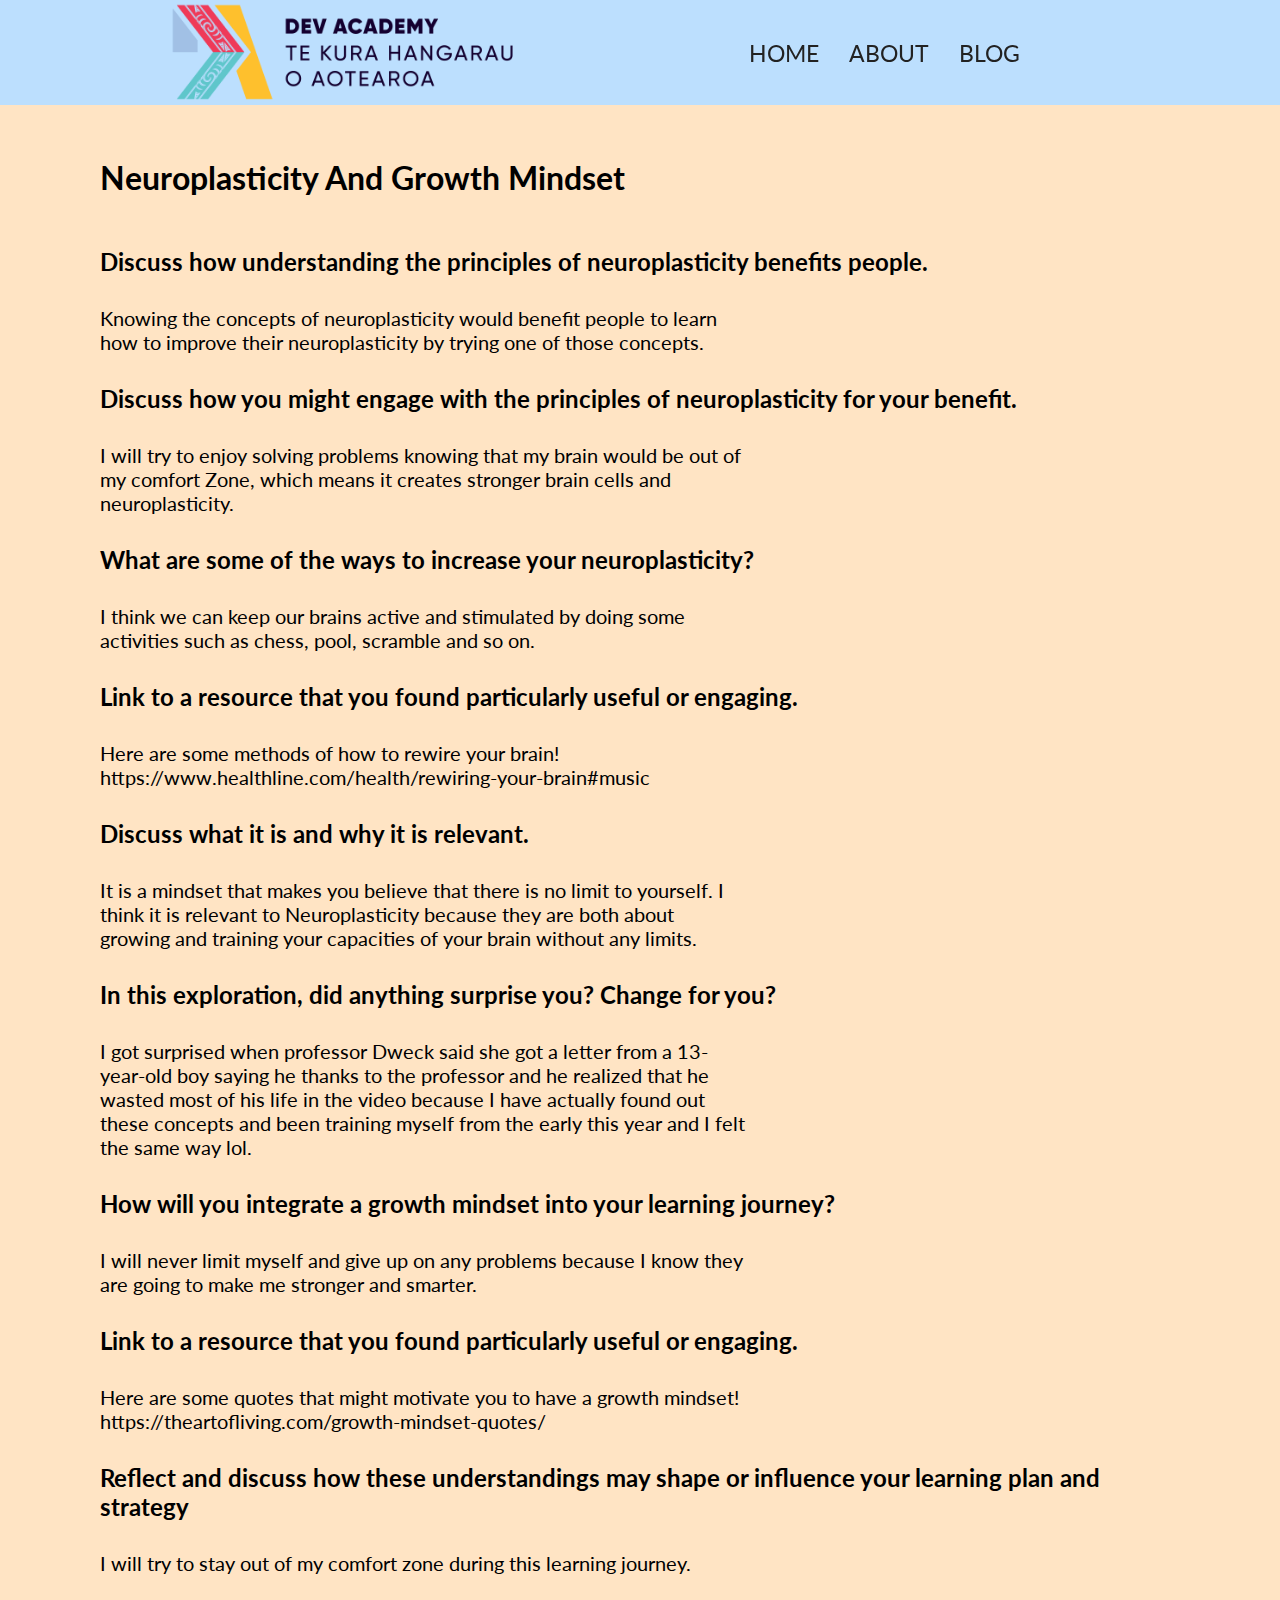
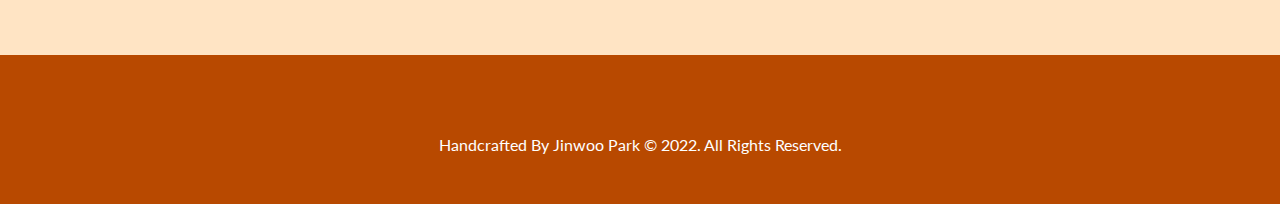
<file: blog/neuroplasticity.html>
<!DOCTYPE html>
<html lang="en">
  <head>
    <meta charset="UTF-8" />
    <meta http-equiv="X-UA-Compatible" content="IE=edge" />
    <meta name="viewport" content="width=device-width, initial-scale=1.0" />
    <title>Neuroplasticity</title>
    <!-- Google Font CDN -->
    <link
      href="https://fonts.googleapis.com/css2?family=Lato:wght@400;700;900&display=swap"
      rel="stylesheet"
    />
    <!-- Fontawesome CDN -->
    <link
      rel="stylesheet"
      href="https://use.fontawesome.com/releases/v5.15.4/css/all.css"
      integrity="sha384-DyZ88mC6Up2uqS4h/KRgHuoeGwBcD4Ng9SiP4dIRy0EXTlnuz47vAwmeGwVChigm"
      crossorigin="anonymous"
    />
    <!-- My Style -->
    <link rel="stylesheet" href="../styles/blog-style.css" />
  </head>
  <body>
    <nav class="nav">
      <a href="#" class="nav__logo-link"
        ><img src="../img/dev-logo.png" alt="dev-logo" class="nav__logo-img"
      /></a>
      <ul class="nav__list">
        <li class="nav__item">
          <a href="../index.html" class="nav__link link-bg">home</a>
        </li>
        <li class="nav__item">
          <a href="../index.html#section-about" class="nav__link link-bg"
            >about</a
          >
        </li>
        <li class="nav__item">
          <a href="../index.html#section-blog" class="nav__link link-bg"
            >blog</a
          >
        </li>
        <li class="nav__item">
          <a
            href="https://www.linkedin.com/in/jinwoo-park-24aa42226/"
            class="nav__link"
            ><i class="fab fa-linkedin nav__icon"></i
          ></a>
        </li>
        <li class="nav__item">
          <a href="https://github.com/elvintern" class="nav__link"
            ><i class="fab fa-github nav__icon"></i
          ></a>
        </li>
        <li class="nav__item">
          <a href="mailto: elvintern@gmail.com" class="nav__link"
            ><i class="fas fa-envelope nav__icon"></i
          ></a>
        </li>
      </ul>
      <i class="fas fa-bars hamburger"></i>
    </nav>
    <main class="main">
      <h1 class="heading-primary">Neuroplasticity and Growth Mindset</h1>
      <h2 class="heading-secondary">
        Discuss how understanding the principles of neuroplasticity benefits
        people.
      </h2>
      <p class="paragraph">
        Knowing the concepts of neuroplasticity would benefit people to learn
        how to improve their neuroplasticity by trying one of those concepts.
      </p>
      <h2 class="heading-secondary">
        Discuss how you might engage with the principles of neuroplasticity for
        your benefit.
      </h2>
      <p class="paragraph">
        I will try to enjoy solving problems knowing that my brain would be out
        of my comfort Zone, which means it creates stronger brain cells and
        neuroplasticity.
      </p>
      <h2 class="heading-secondary">
        What are some of the ways to increase your neuroplasticity?
      </h2>
      <p class="paragraph">
        I think we can keep our brains active and stimulated by doing some
        activities such as chess, pool, scramble and so on.
      </p>
      <h2 class="heading-secondary">
        Link to a resource that you found particularly useful or engaging.
      </h2>
      <p class="paragraph">
        Here are some methods of how to rewire your brain!
        https://www.healthline.com/health/rewiring-your-brain#music
      </p>
      <h2 class="heading-secondary">
        Discuss what it is and why it is relevant.
      </h2>
      <p class="paragraph">
        It is a mindset that makes you believe that there is no limit to
        yourself. I think it is relevant to Neuroplasticity because they are
        both about growing and training your capacities of your brain without
        any limits.
      </p>
      <h2 class="heading-secondary">
        In this exploration, did anything surprise you? Change for you?
      </h2>
      <p class="paragraph">
        I got surprised when professor Dweck said she got a letter from a
        13-year-old boy saying he thanks to the professor and he realized that
        he wasted most of his life in the video because I have actually found
        out these concepts and been training myself from the early this year and
        I felt the same way lol.
      </p>
      <h2 class="heading-secondary">
        How will you integrate a growth mindset into your learning journey?
      </h2>
      <p class="paragraph">
        I will never limit myself and give up on any problems because I know
        they are going to make me stronger and smarter.
      </p>
      <h2 class="heading-secondary">
        Link to a resource that you found particularly useful or engaging.
      </h2>
      <p class="paragraph">
        Here are some quotes that might motivate you to have a growth mindset!
        https://theartofliving.com/growth-mindset-quotes/
      </p>
      <h2 class="heading-secondary">
        Reflect and discuss how these understandings may shape or influence your
        learning plan and strategy
      </h2>
      <p class="paragraph">
        I will try to stay out of my comfort zone during this learning journey.
      </p>
    </main>
    <footer class="footer">
      <ul class="footer__list">
        <li class="footer__item">
          <a
            href="https://www.linkedin.com/in/jinwoo-park-24aa42226/"
            class="footer__link"
            ><i class="fab fa-linkedin footer__icon"></i
          ></a>
        </li>
        <li class="footer__item">
          <a href="https://github.com/elvintern" class="footer__link"
            ><i class="fab fa-github footer__icon"></i
          ></a>
        </li>
        <li class="footer__item">
          <a href="mailto: elvintern@gmail.com" class="footer__link"
            ><i class="fas fa-envelope footer__icon"></i
          ></a>
        </li>
      </ul>
      <p class="footer__copyright">
        Handcrafted By Jinwoo Park © 2022. All Rights Reserved.
      </p>
    </footer>
    <script src="../js/index.js"></script>
  </body>
</html>
</file>
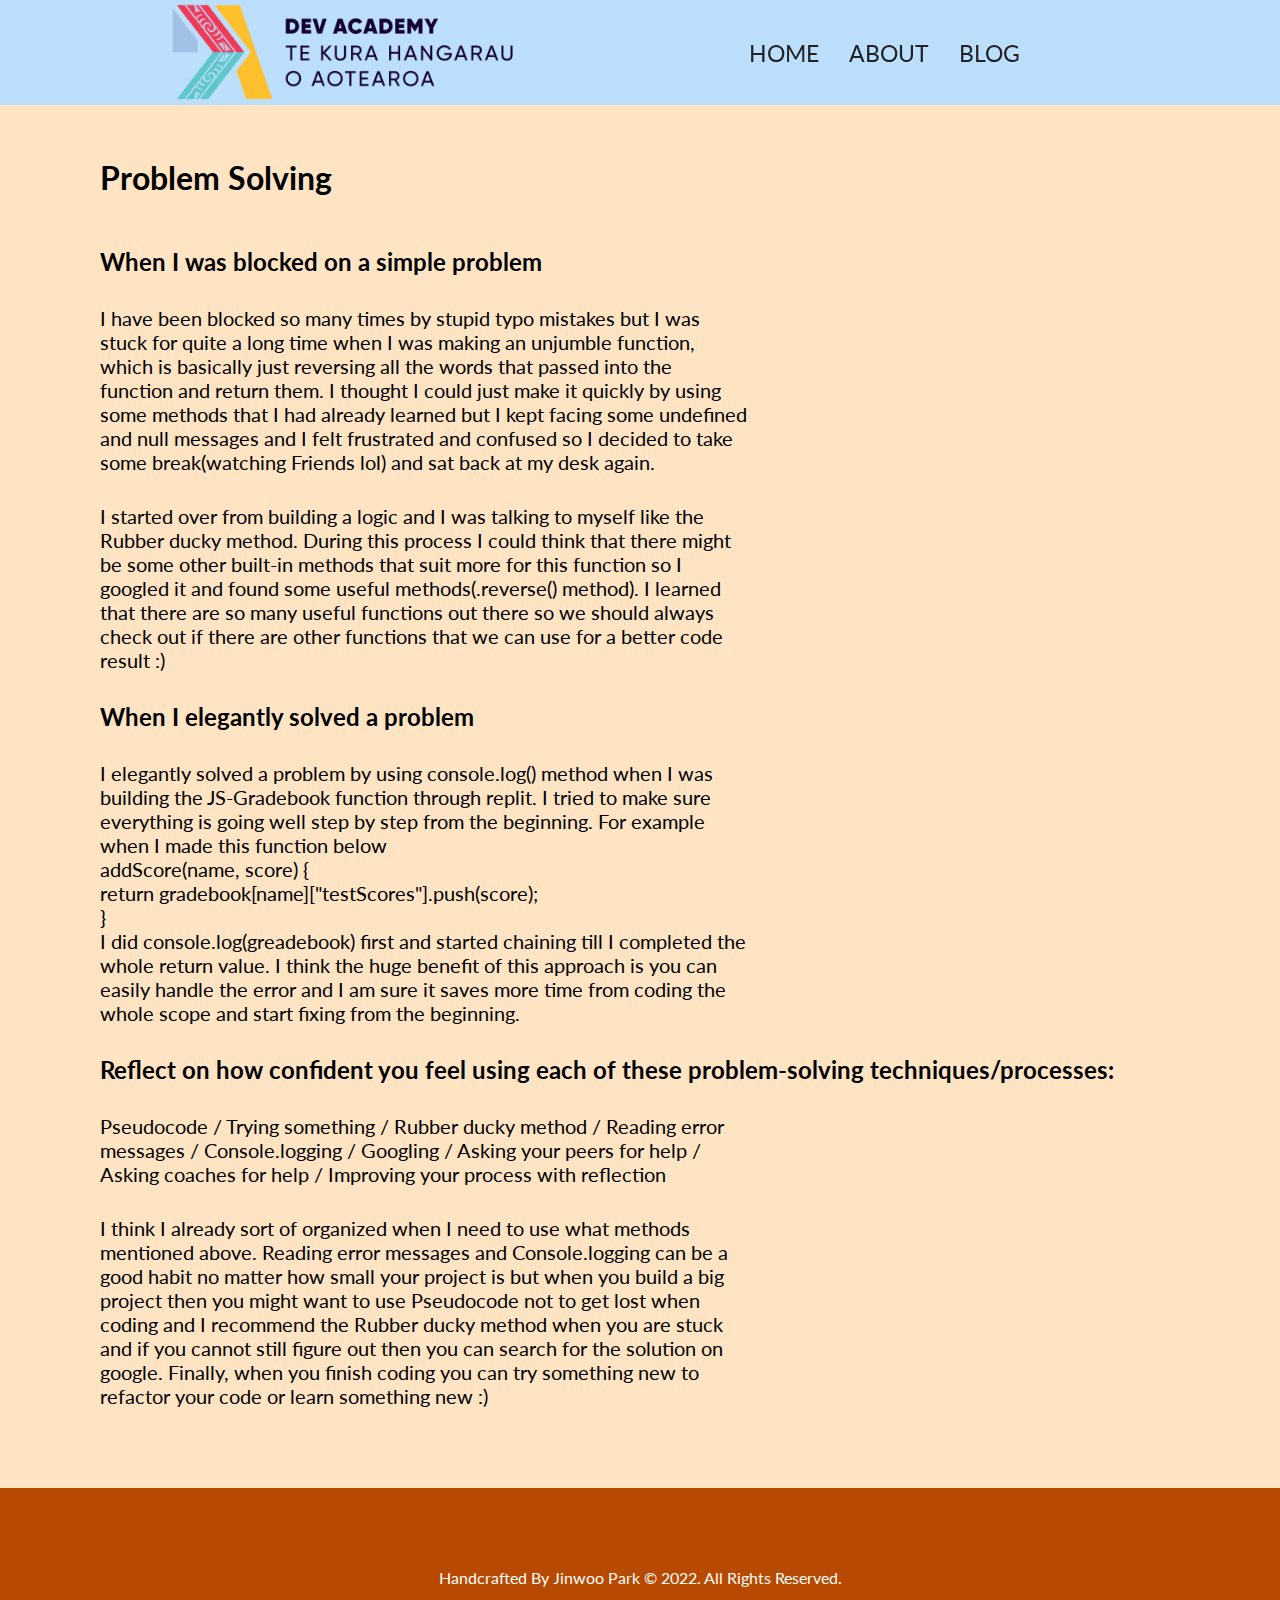
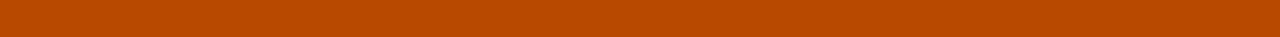
<file: blog/problem-solving.html>
<!DOCTYPE html>
<html lang="en">
  <head>
    <meta charset="UTF-8" />
    <meta http-equiv="X-UA-Compatible" content="IE=edge" />
    <meta name="viewport" content="width=device-width, initial-scale=1.0" />
    <title>Problem Solving</title>
    <!-- Google Font CDN -->
    <link
      href="https://fonts.googleapis.com/css2?family=Lato:wght@400;700;900&display=swap"
      rel="stylesheet"
    />
    <!-- Fontawesome CDN -->
    <link
      rel="stylesheet"
      href="https://use.fontawesome.com/releases/v5.15.4/css/all.css"
      integrity="sha384-DyZ88mC6Up2uqS4h/KRgHuoeGwBcD4Ng9SiP4dIRy0EXTlnuz47vAwmeGwVChigm"
      crossorigin="anonymous"
    />
    <!-- My Style -->
    <link rel="stylesheet" href="../styles/blog-style.css" />
  </head>
  <body>
    <nav class="nav">
      <a href="#" class="nav__logo-link"
        ><img src="../img/dev-logo.png" alt="dev-logo" class="nav__logo-img"
      /></a>
      <ul class="nav__list">
        <li class="nav__item">
          <a href="../index.html" class="nav__link link-bg">home</a>
        </li>
        <li class="nav__item">
          <a href="../index.html#section-about" class="nav__link link-bg"
            >about</a
          >
        </li>
        <li class="nav__item">
          <a href="../index.html#section-blog" class="nav__link link-bg"
            >blog</a
          >
        </li>
        <li class="nav__item">
          <a
            href="https://www.linkedin.com/in/jinwoo-park-24aa42226/"
            class="nav__link"
            ><i class="fab fa-linkedin nav__icon"></i
          ></a>
        </li>
        <li class="nav__item">
          <a href="https://github.com/elvintern" class="nav__link"
            ><i class="fab fa-github nav__icon"></i
          ></a>
        </li>
        <li class="nav__item">
          <a href="mailto: elvintern@gmail.com" class="nav__link"
            ><i class="fas fa-envelope nav__icon"></i
          ></a>
        </li>
      </ul>
      <i class="fas fa-bars hamburger"></i>
    </nav>
    <main class="main">
      <h1 class="heading-primary">Problem Solving</h1>
      <h2 class="heading-secondary">When I was blocked on a simple problem</h2>
      <p class="paragraph">
        I have been blocked so many times by stupid typo mistakes but I was
        stuck for quite a long time when I was making an unjumble function,
        which is basically just reversing all the words that passed into the
        function and return them. I thought I could just make it quickly by
        using some methods that I had already learned but I kept facing some
        undefined and null messages and I felt frustrated and confused so I
        decided to take some break(watching Friends lol) and sat back at my desk
        again.
      </p>
      <p class="paragraph">
        I started over from building a logic and I was talking to myself like
        the Rubber ducky method. During this process I could think that there
        might be some other built-in methods that suit more for this function so
        I googled it and found some useful methods(.reverse() method). I learned
        that there are so many useful functions out there so we should always
        check out if there are other functions that we can use for a better code
        result :)
      </p>
      <h2 class="heading-secondary">When I elegantly solved a problem</h2>
      <p class="paragraph">
        I elegantly solved a problem by using console.log() method when I was
        building the JS-Gradebook function through replit. I tried to make sure
        everything is going well step by step from the beginning. For example
        when I made this function below <br />
        addScore(name, score) {<br />
        return gradebook[name]["testScores"].push(score); <br />
        } <br />
        I did console.log(greadebook) first and started chaining till I
        completed the whole return value. I think the huge benefit of this
        approach is you can easily handle the error and I am sure it saves more
        time from coding the whole scope and start fixing from the beginning.
      </p>
      <h2 class="heading-secondary">
        Reflect on how confident you feel using each of these problem-solving
        techniques/processes:
      </h2>
      <p class="paragraph">
        Pseudocode / Trying something / Rubber ducky method / Reading error
        messages / Console.logging / Googling / Asking your peers for help /
        Asking coaches for help / Improving your process with reflection
      </p>
      <p class="paragraph">
        I think I already sort of organized when I need to use what methods
        mentioned above. Reading error messages and Console.logging can be a
        good habit no matter how small your project is but when you build a big
        project then you might want to use Pseudocode not to get lost when
        coding and I recommend the Rubber ducky method when you are stuck and if
        you cannot still figure out then you can search for the solution on
        google. Finally, when you finish coding you can try something new to
        refactor your code or learn something new :)
      </p>
    </main>
    <footer class="footer">
      <ul class="footer__list">
        <li class="footer__item">
          <a
            href="https://www.linkedin.com/in/jinwoo-park-24aa42226/"
            class="footer__link"
            ><i class="fab fa-linkedin footer__icon"></i
          ></a>
        </li>
        <li class="footer__item">
          <a href="https://github.com/elvintern" class="footer__link"
            ><i class="fab fa-github footer__icon"></i
          ></a>
        </li>
        <li class="footer__item">
          <a href="mailto: elvintern@gmail.com" class="footer__link"
            ><i class="fas fa-envelope footer__icon"></i
          ></a>
        </li>
      </ul>
      <p class="footer__copyright">
        Handcrafted By Jinwoo Park © 2022. All Rights Reserved.
      </p>
    </footer>
    <script src="../js/index.js"></script>
  </body>
</html>
</file>
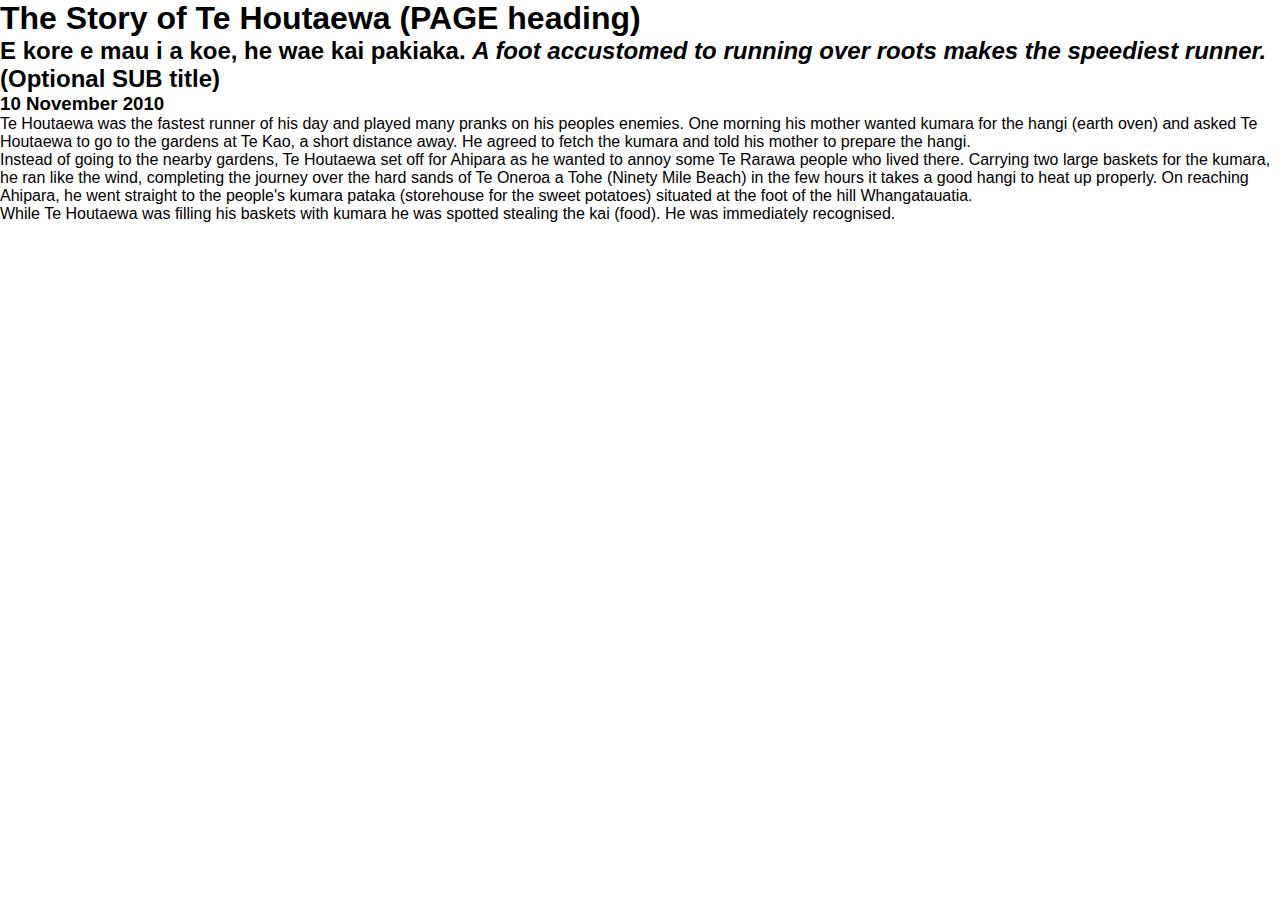
<file: blog/te-houtaewa-template.html>
<!DOCTYPE html>
<html>
  <head>
    <title>Stories and Legends (PAGE title)</title>
    <meta charset="UTF-8" />
    <link href="../styles/main.css" rel="stylesheet" type="text/css" />
  </head>

  <body>
    <h1>The Story of Te Houtaewa (PAGE heading)</h1>
    <h2>
      E kore e mau i a koe, he wae kai pakiaka.
      <em
        >A foot accustomed to running over roots makes the speediest runner.</em
      >
      (Optional SUB title)
    </h2>
    <h3>10 November 2010</h3>

    <p>
      Te Houtaewa was the fastest runner of his day and played many pranks on
      his peoples enemies. One morning his mother wanted kumara for the hangi
      (earth oven) and asked Te Houtaewa to go to the gardens at Te Kao, a short
      distance away. He agreed to fetch the kumara and told his mother to
      prepare the hangi.
    </p>
    <p>
      Instead of going to the nearby gardens, Te Houtaewa set off for Ahipara as
      he wanted to annoy some Te Rarawa people who lived there. Carrying two
      large baskets for the kumara, he ran like the wind, completing the journey
      over the hard sands of Te Oneroa a Tohe (Ninety Mile Beach) in the few
      hours it takes a good hangi to heat up properly. On reaching Ahipara, he
      went straight to the people's kumara pataka (storehouse for the sweet
      potatoes) situated at the foot of the hill Whangatauatia.
    </p>
    <p>
      While Te Houtaewa was filling his baskets with kumara he was spotted
      stealing the kai (food). He was immediately recognised.
    </p>

    <!-- this is a comment. -->
  </body>
</html>
</file>
<file: styles/blog-style.css>
/* *********************************************** */
/* General Style */
/* *********************************************** */
* {
  box-sizing: border-box;
  padding: 0;
  margin: 0;
}

html {
  font-size: 62.5%;
  scroll-behavior: smooth;
}

body {
  font: 1.6rem 'Lato', sans-serif;
}

/* *********************************************** */
/* Utility Style */
/* *********************************************** */
.nav {
  z-index: 1;
  position: fixed;
  top: 0;
  padding: 0 17rem;
  width: 100%;
  height: 12vh;
  display: flex;
  justify-content: space-between;
  align-items: center;
  background-color: rgba(160, 210, 254, 0.7);
  border-bottom: solid 3px bisque;
}

.nav__logo-img {
  height: 11vh;
}

.nav__list {
  display: flex;
  list-style: none;
}

.nav__item:not(:last-child) {
  margin-right: 3rem;
}

.nav__link {
  text-decoration: none;
  padding-bottom: 0.5rem;
  border-bottom: solid 2px transparent;
  color: #222;
  font-size: 2.3rem;
  text-transform: uppercase;
  transition: 0.2s linear;
}

.nav__link:hover {
  color: #666;
  border-bottom: solid 2px rgb(9, 116, 9);
}

.hamburger {
  display: none;
  font-size: 4rem;
  position: absolute;
  right: 13%;
  top: 20%;
  cursor: pointer;
  background-color: #fff;
  width: 7rem;
  height: 7rem;
  border-radius: 4rem;
  text-align: center;
  line-height: 180%;
}

hr {
  margin-bottom: 5rem;
}

/* *********************************************** */
/* Main Style */
/* *********************************************** */
.main {
  margin-top: 12vh;
  padding: 5rem 10rem;
  background-color: bisque;
}

.heading-primary {
  text-transform: capitalize;
  margin-bottom: 5rem;
}

.heading-secondary {
  margin-bottom: 3rem;
}

.paragraph {
  font-size: 2rem;
  width: 60%;
  margin-bottom: 3rem;
}

.example-box {
  background-color: rgb(143, 255, 255);
  width: 50%;
  padding: 2rem;
}

.test-code-img {
  width: 30rem;
}

.test-1 {
  display: inline;
  width: 100px;
  height: 100px;
  padding: 15px;
  background-color: red;
}

.test-2 {
  display: inline;
  width: 100px;
  height: 100px;
  padding: 15px;
  background-color: yellow;
}

.test-3 {
  display: inline-block;
  width: 100px;
  height: 100px;
  padding: 15px;
  background-color: red;
}

.test-4 {
  display: inline-block;
  width: 100px;
  height: 100px;
  padding: 15px;
  background-color: yellow;
}

/* *********************************************** */
/* Footer Style */
/* *********************************************** */
.footer {
  padding: 5rem 17rem;
  background-color: rgb(184, 73, 0);
  color: #fff;
}

.footer__list {
  display: flex;
  gap: 2rem;
  justify-content: center;
  list-style: none;
}

.footer__item {
  transition: 0.2s linear;
}

.footer__item:hover {
  transform: translateY(-10px);
}

.footer__link {
  color: #fff;
  font-size: 4rem;
}

.footer__copyright {
  text-align: center;
  margin-top: 3rem;
}

/* *********************************************** */
/* Media Style */
/* *********************************************** */
/* Tablet Size (768px ~ 1200px) */
/* *********************************************** */
@media only screen and (max-width: 1200px) {
  html {
    font-size: 54%;
  }

  .nav {
    padding: 0 7rem;
  }

  .nav__item:not(:last-child) {
    margin-right: 2rem;
  }

  .main {
    padding: 5rem;
    background-color: bisque;
  }

  .paragraph {
    width: 80%;
  }
}

/* *********************************************** */
/* Mobile Size (320px ~ 768px) */
/* *********************************************** */
@media only screen and (max-width: 768px) {
  html {
    font-size: 50%;
  }

  .nav__list {
    flex-direction: column;
    position: absolute;
    right: 10%;
    top: 100%;
    text-align: right;
    gap: 2rem;
    height: 0;
    overflow: hidden;
    transition: 0.2s linear;
  }

  .show {
    height: 30rem;
  }

  .nav__link {
    color: #fff;
    font-size: 3.5rem;
  }

  .link-bg {
    background-color: rgb(255, 144, 144);
    padding: 0.5rem 1rem;
  }

  .nav__icon {
    display: none;
  }

  .hamburger {
    display: block;
  }

  .footer {
    padding: 5rem;
  }
}

/* *********************************************** */
/* Small Mobile Size (320px ~ 400px) */
/* *********************************************** */
@media only screen and (max-width: 400px) {
  .nav {
    padding: 0 1rem;
  }
}
</file>
<file: styles/main.css>
/* *********************************************** */
/* General Style */
/* *********************************************** */
* {
  box-sizing: border-box;
  padding: 0;
  margin: 0;
}

html {
  font-size: 62.5%;
  scroll-behavior: smooth;
}

body {
  font: 1.6rem 'Lato', sans-serif;
}

/* *********************************************** */
/* Utility Style */
/* *********************************************** */
.nav {
  z-index: 1;
  position: fixed;
  top: 0;
  padding: 0 17rem;
  width: 100%;
  height: 12vh;
  display: flex;
  justify-content: space-between;
  align-items: center;
  background-color: rgba(160, 210, 254, 0.7);
  border-bottom: solid 3px bisque;
}

.nav__logo-img {
  height: 11vh;
}

.nav__list {
  display: flex;
  list-style: none;
}

.nav__item:not(:last-child) {
  margin-right: 3rem;
}

.nav__link {
  text-decoration: none;
  padding-bottom: 0.5rem;
  border-bottom: solid 2px transparent;
  color: #222;
  font-size: 2.3rem;
  text-transform: uppercase;
  transition: 0.2s linear;
}

.nav__link:hover {
  color: #666;
  border-bottom: solid 2px rgb(9, 116, 9);
}

.hamburger {
  display: none;
  font-size: 4rem;
  position: absolute;
  right: 13%;
  top: 20%;
  cursor: pointer;
  background-color: #fff;
  width: 7rem;
  height: 7rem;
  border-radius: 4rem;
  text-align: center;
  line-height: 180%;
}

.heading-primary {
  text-transform: capitalize;
  font-size: 5rem;
  color: #111;
  line-height: 1.5;
}

.heading-primary--sub {
  font-size: 4rem;
}

.heading-secondary {
  font-size: 3rem;
  text-align: center;
  text-transform: uppercase;
  word-spacing: 0.7rem;
}

.heading-tertiary {
  font-size: 2rem;
  text-transform: uppercase;
}

.btn {
  text-decoration: none;
  color: #fff;
  font-size: 2rem;
  padding: 1rem 2rem;
  border-radius: 2rem;
  transition: 0.2s linear;
}

.btn:not(:first-child) {
  margin-left: 2rem;
}

.btn-blue {
  background-color: rgb(71, 169, 255);
}

.btn-blue:hover {
  background-color: rgba(71, 169, 255, 0.7);
  color: #eee;
}

.btn-green {
  background-color: rgb(26, 179, 100);
}

.btn-green:hover {
  background-color: rgba(26, 179, 100, 0.7);
  color: #eee;
}

.hr {
  border: none;
  width: 20%;
  height: 3px;
  margin: 3rem auto 4rem;
  background-color: rgb(26, 179, 100);
}

/* *********************************************** */
/* Header Style */
/* *********************************************** */
#header {
  width: 100%;
  height: 100vh;
  background: center/cover fixed url(../img/header-img.jpg);
  position: relative;
}

.hero-box {
  position: absolute;
  top: 50%;
  left: 50%;
  transform: translate(-50%, -50%);
  text-align: center;
}

.btn-container {
  display: flex;
  justify-content: center;
  margin-top: 2rem;
}

/* *********************************************** */
/* Section-About Style */
/* *********************************************** */
.section-about {
  padding: 12vh 17rem;
}

.section-about__img {
  display: block;
  width: 15rem;
  height: 15rem;
  margin: 0 auto 3rem;
  border-radius: 10rem;
  object-fit: cover;
}

.section-about__paragraph {
  margin: 0 auto 2rem;
  font-size: 2rem;
  width: 65%;
  text-align: center;
}

/* *********************************************** */
/* Section-Blog Style */
/* *********************************************** */
.section-blog {
  padding: 12vh 17rem;
  background-color: bisque;
}

.blog-list {
  display: flex;
  flex-wrap: wrap;
  gap: 3.5%;
}

.blog {
  background-color: rgb(255, 166, 197);
  padding: 3rem;
  border-radius: 1rem;
  text-decoration: none;
  color: #111;
  margin-bottom: 3.5%;
  flex-basis: 31%;
  transition: 0.2s linear;
}

.blog:hover {
  transform: translateY(-20px);
}

.blog__sprint {
  font-weight: 900;
  text-transform: capitalize;
}

.blog__img {
  width: 100%;
  height: 25rem;
  margin: 1rem 0;
  object-fit: cover;
}

.blog__description {
  margin-top: 1rem;
}

.blog__description::first-letter {
  text-transform: uppercase;
}

/* *********************************************** */
/* Footer Style */
/* *********************************************** */
.footer {
  padding: 5rem 17rem;
  background-color: rgb(184, 73, 0);
  color: #fff;
}

.footer__list {
  display: flex;
  gap: 2rem;
  justify-content: center;
  list-style: none;
}

.footer__item {
  transition: 0.2s linear;
}

.footer__item:hover {
  transform: translateY(-10px);
}

.footer__link {
  color: #fff;
  font-size: 4rem;
}

.footer__copyright {
  text-align: center;
  margin-top: 3rem;
}
</file>
